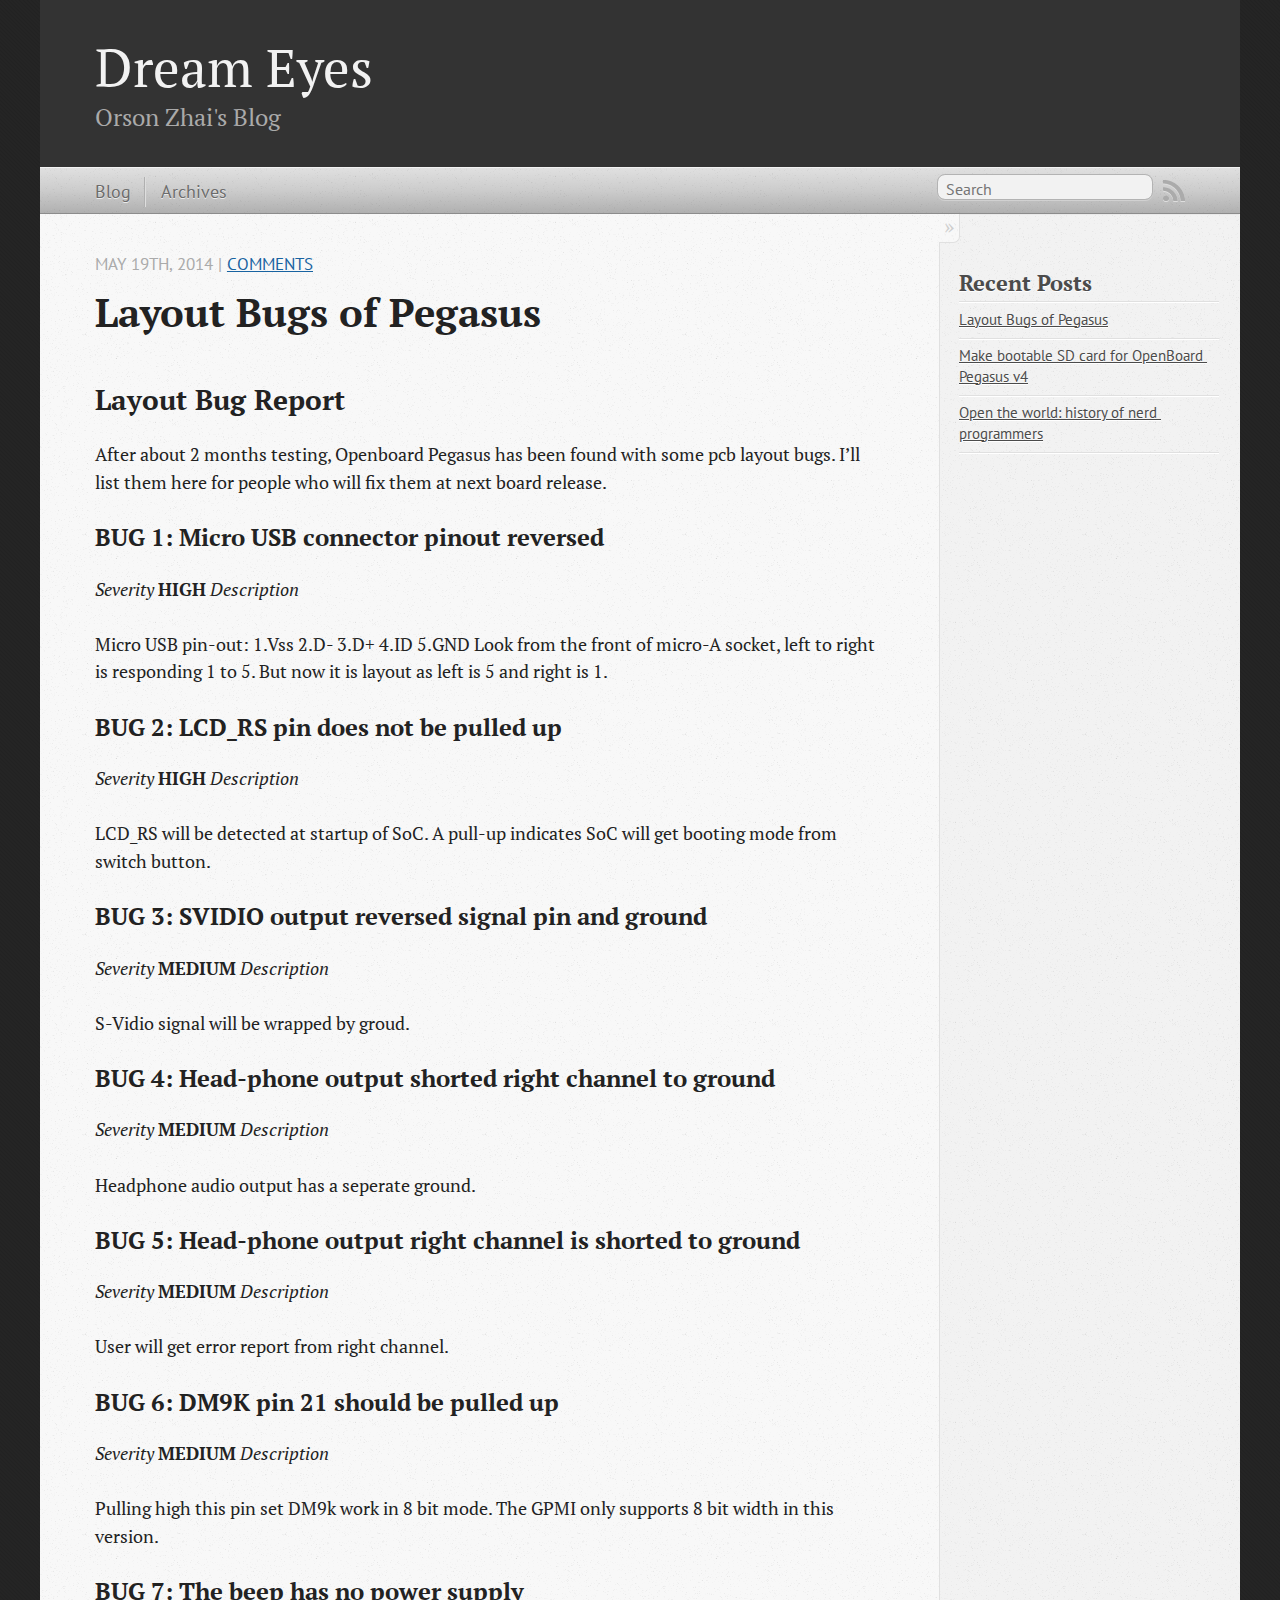
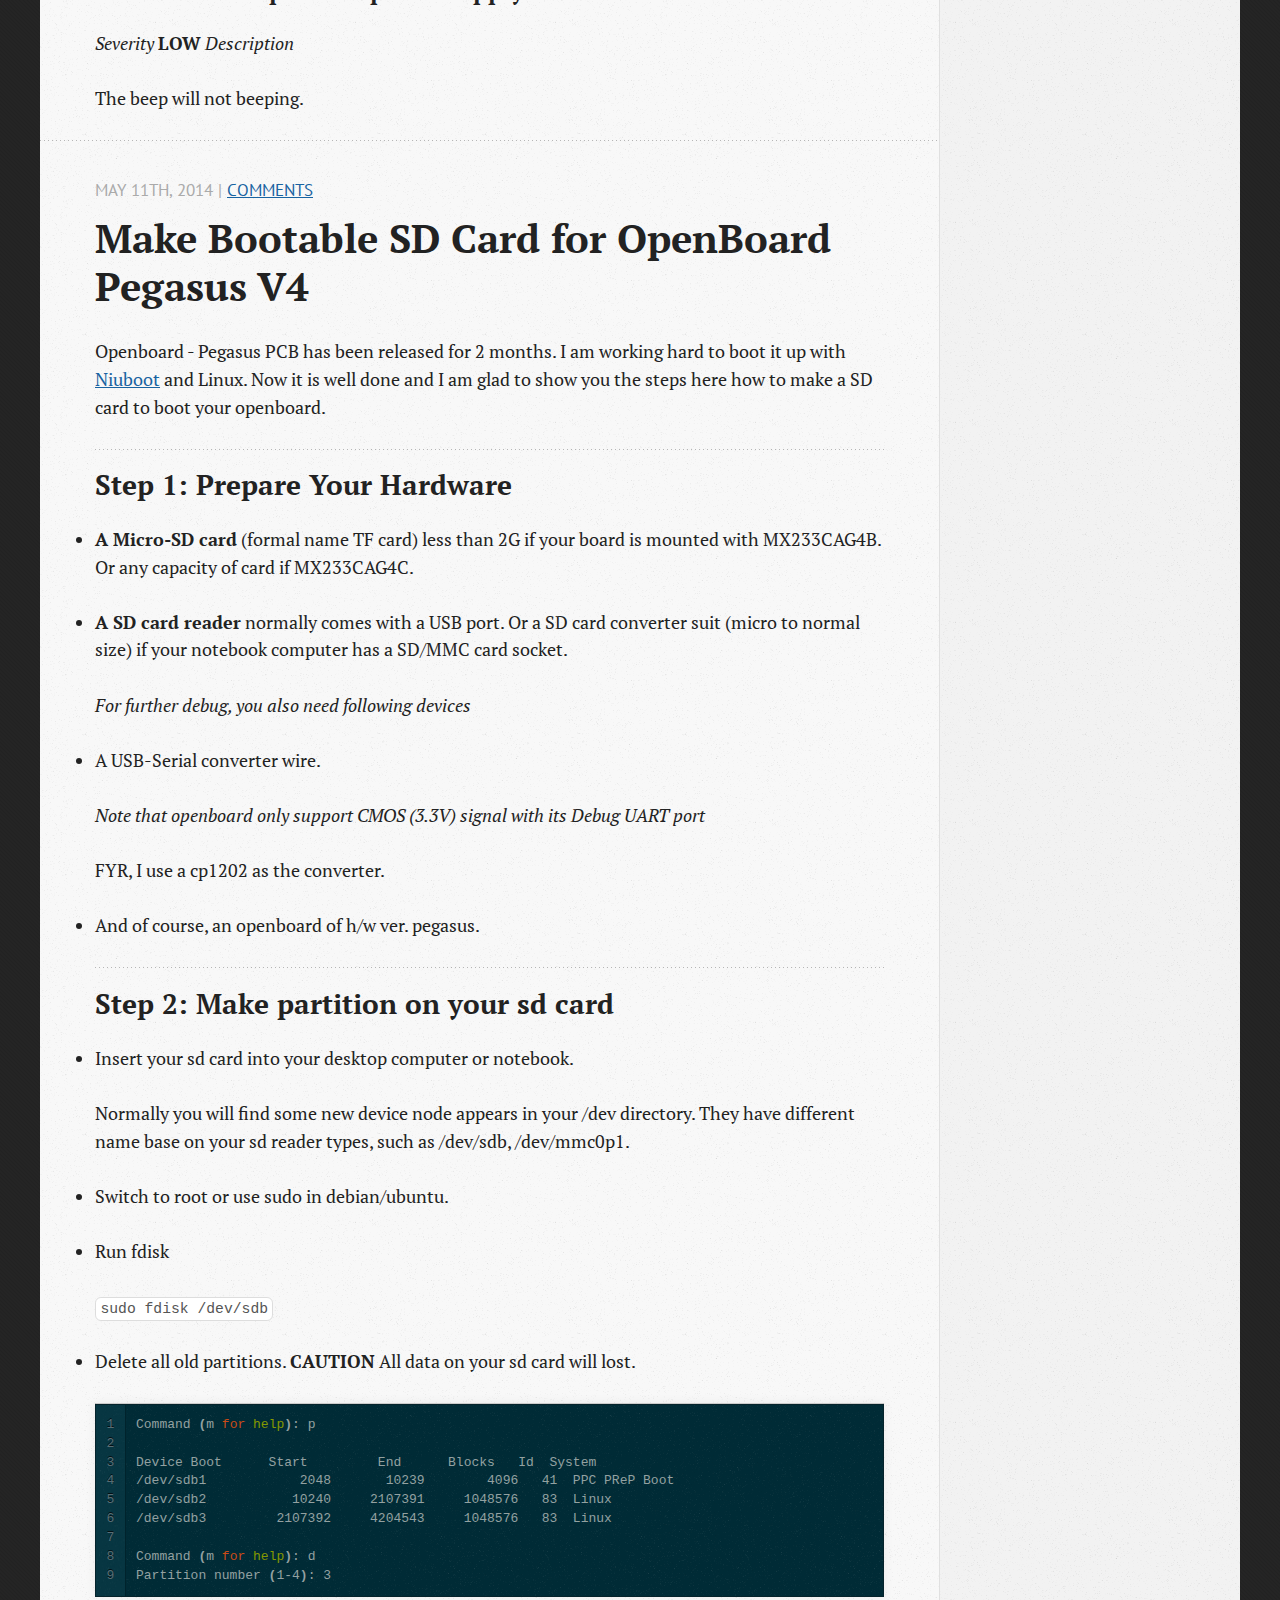
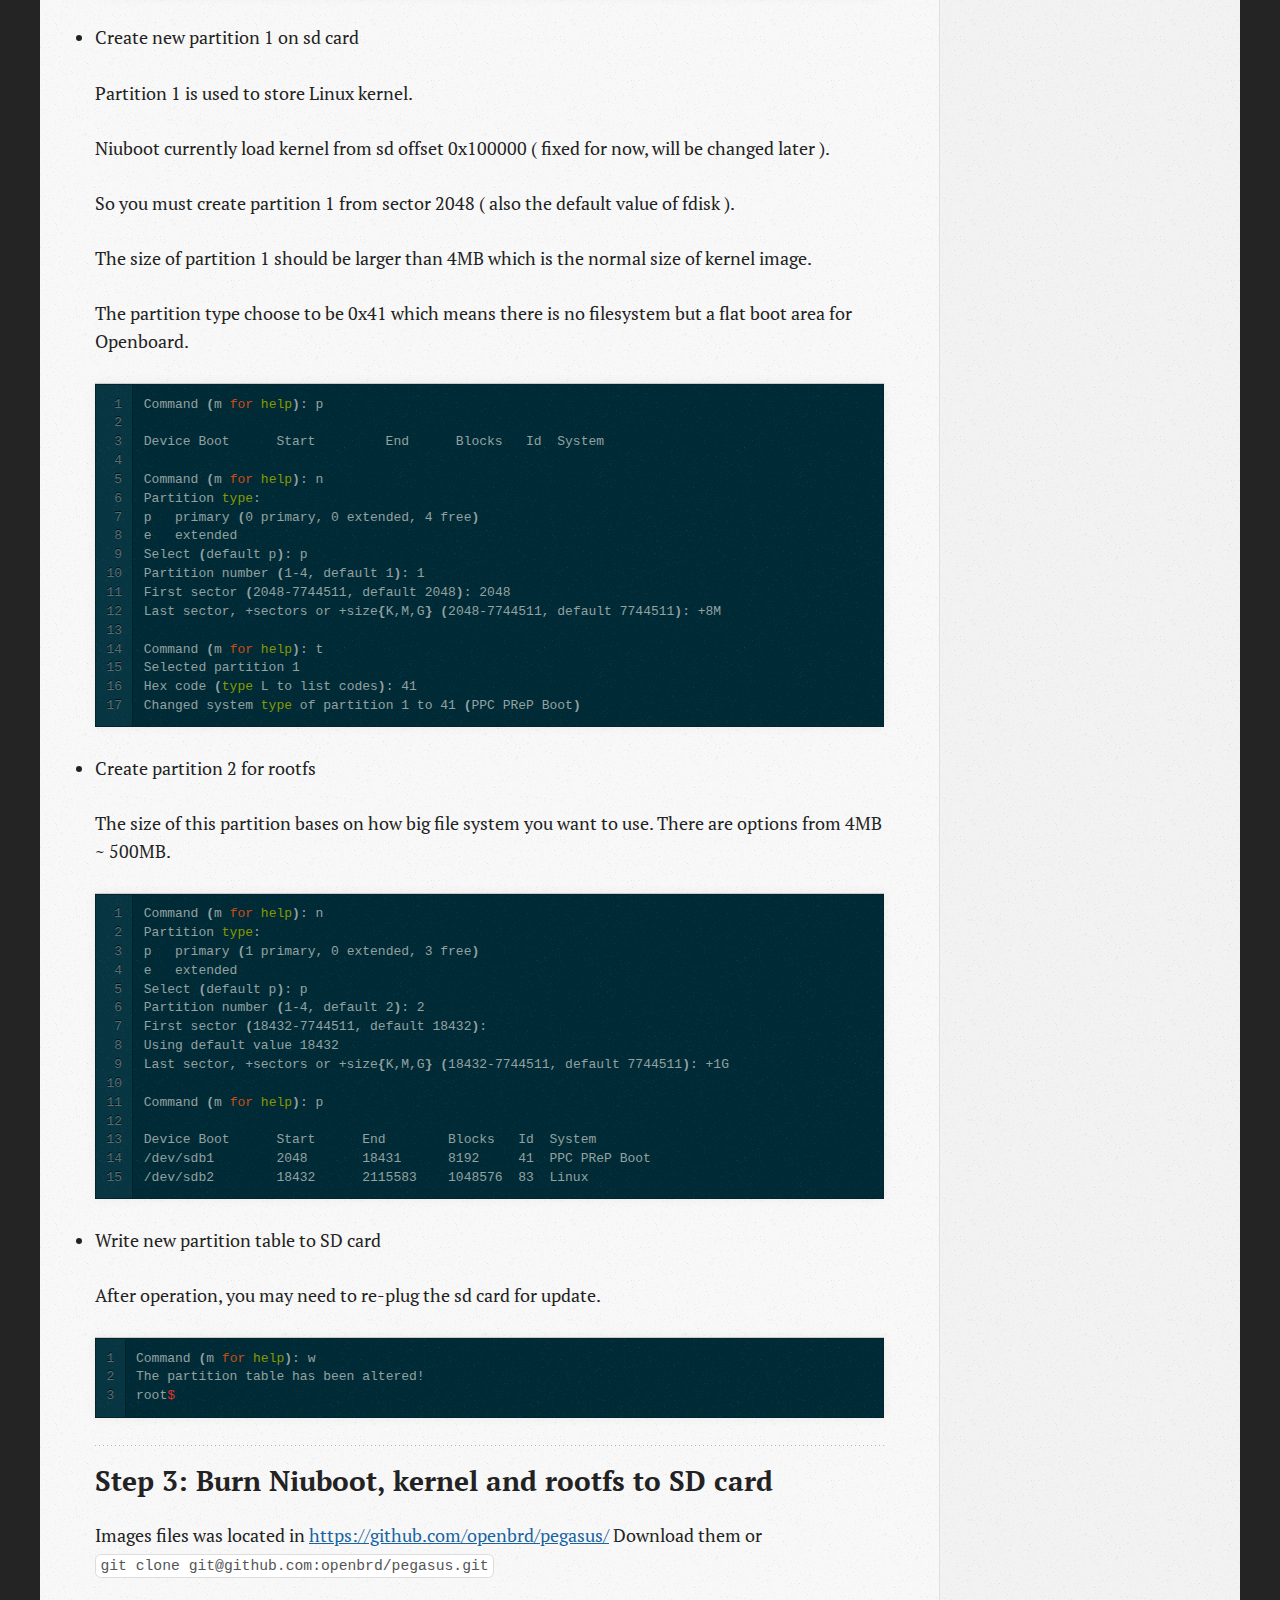
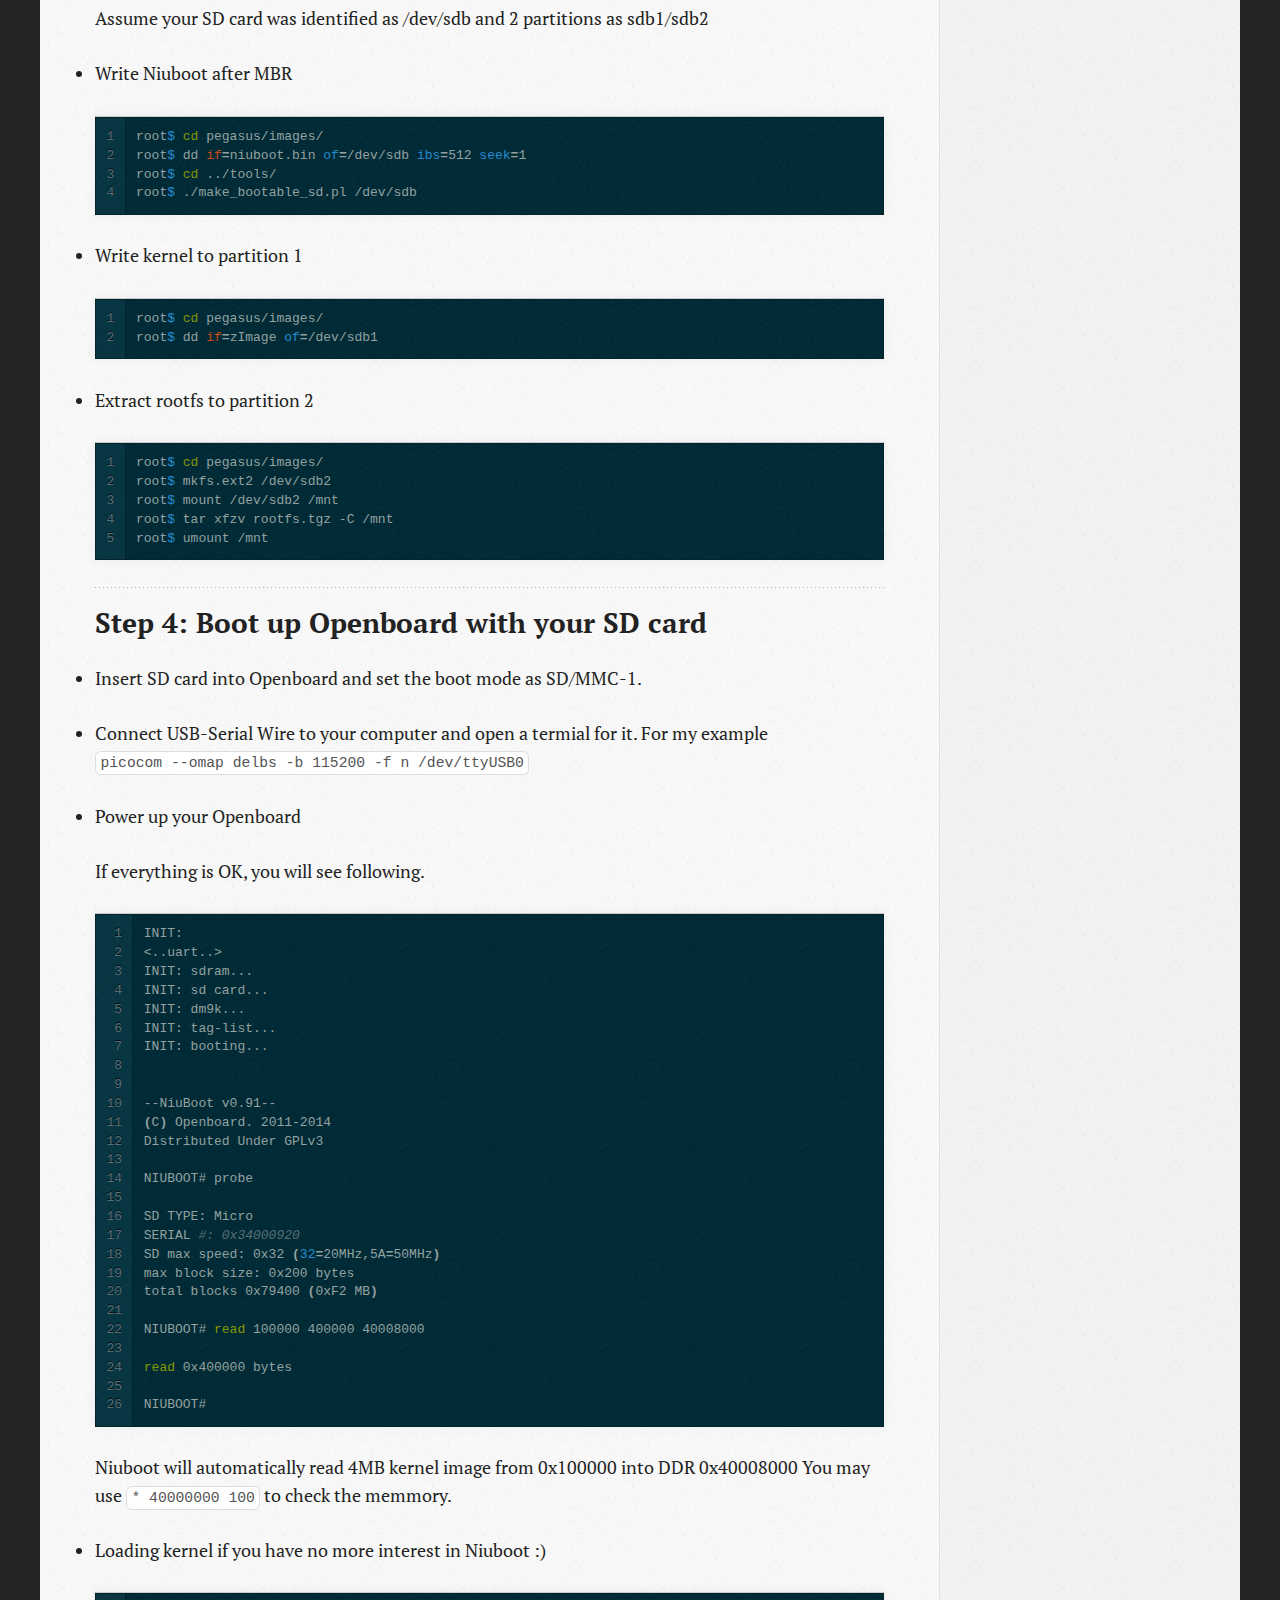
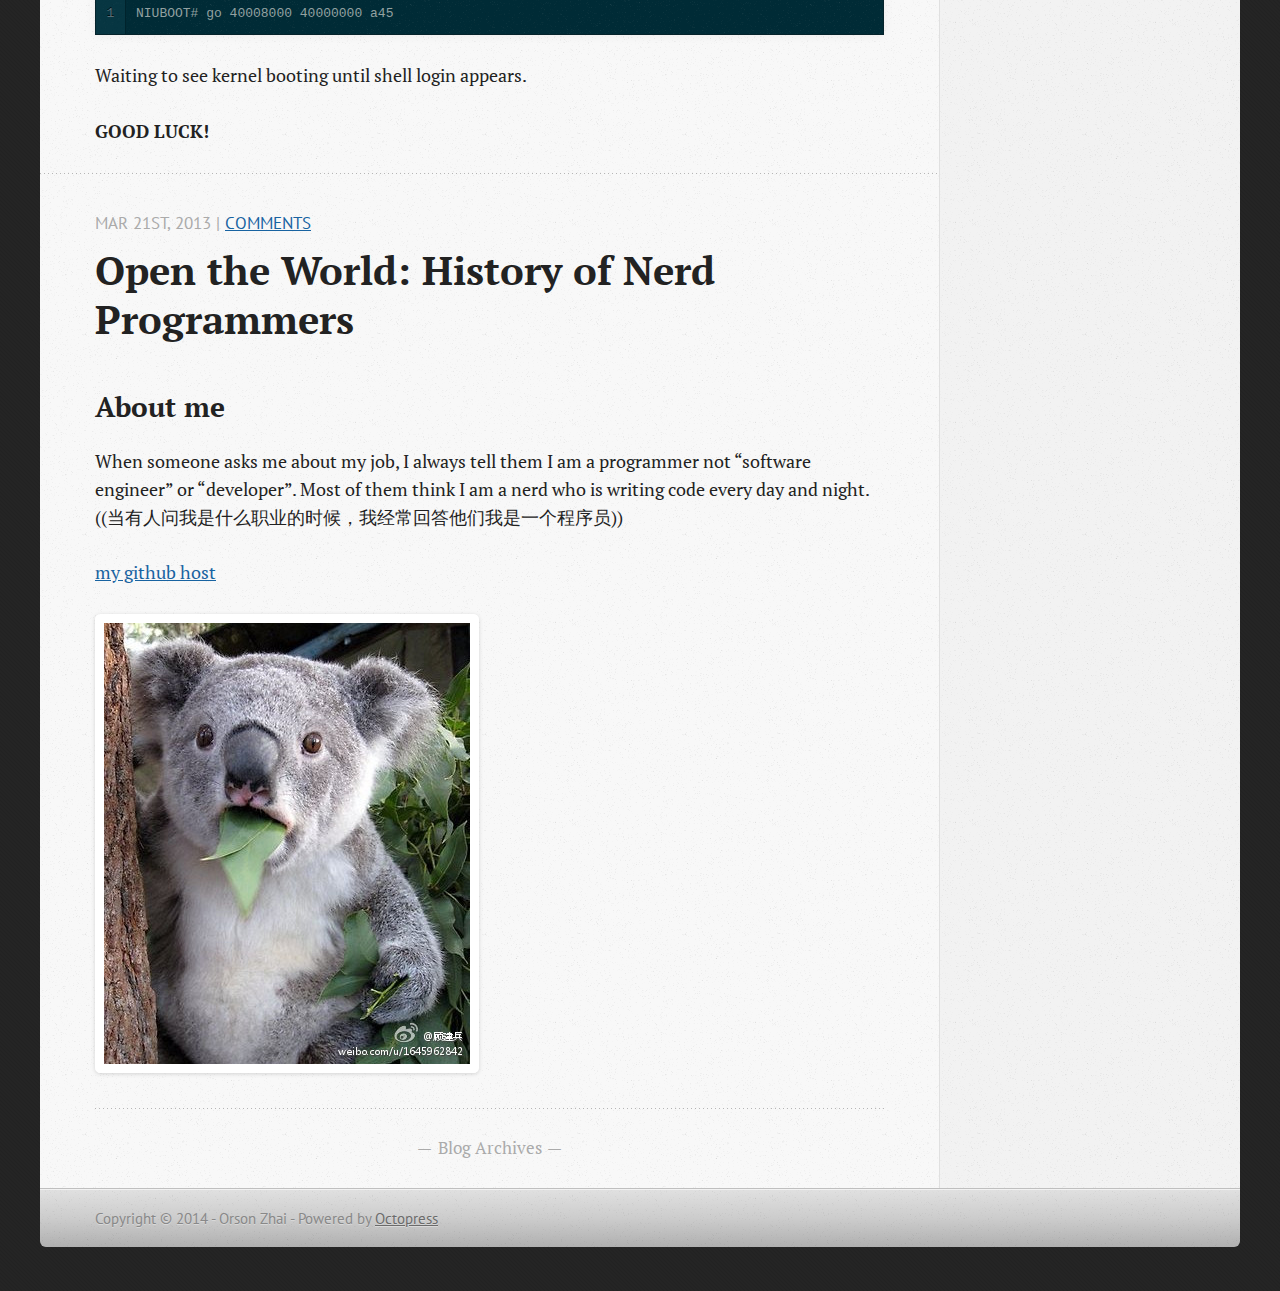
<file: index.html>
<!DOCTYPE html>
<!--[if IEMobile 7 ]><html class="no-js iem7"><![endif]-->
<!--[if lt IE 9]><html class="no-js lte-ie8"><![endif]-->
<!--[if (gt IE 8)|(gt IEMobile 7)|!(IEMobile)|!(IE)]><!--><html class="no-js" lang="en"><!--<![endif]-->
<head>
  <meta charset="utf-8">
  <title>Dream Eyes</title>
  <meta name="author" content="Orson Zhai">

  
  <meta name="description" content="Layout Bug Report After about 2 months testing, Openboard Pegasus has been found with some pcb layout bugs.
I&#8217;ll list them here for people who &hellip;">
  

  <!-- http://t.co/dKP3o1e -->
  <meta name="HandheldFriendly" content="True">
  <meta name="MobileOptimized" content="320">
  <meta name="viewport" content="width=device-width, initial-scale=1">

  
  <link rel="canonical" href="http://orsonzhai.github.com">
  <link href="/favicon.png" rel="icon">
  <link href="/stylesheets/screen.css" media="screen, projection" rel="stylesheet" type="text/css">
  <link href="/atom.xml" rel="alternate" title="Dream Eyes" type="application/atom+xml">
  <script src="/javascripts/modernizr-2.0.js"></script>
  <script src="//ajax.googleapis.com/ajax/libs/jquery/1.9.1/jquery.min.js"></script>
  <script>!window.jQuery && document.write(unescape('%3Cscript src="./javascripts/lib/jquery.min.js"%3E%3C/script%3E'))</script>
  <script src="/javascripts/octopress.js" type="text/javascript"></script>
  <!--Fonts from Google"s Web font directory at http://google.com/webfonts -->
<link href="http://fonts.googleapis.com/css?family=PT+Serif:regular,italic,bold,bolditalic" rel="stylesheet" type="text/css">
<link href="http://fonts.googleapis.com/css?family=PT+Sans:regular,italic,bold,bolditalic" rel="stylesheet" type="text/css">

  

</head>

<body   >
  <header role="banner"><hgroup>
  <h1><a href="/">Dream Eyes</a></h1>
  
    <h2>Orson Zhai's Blog</h2>
  
</hgroup>

</header>
  <nav role="navigation"><ul class="subscription" data-subscription="rss">
  <li><a href="/atom.xml" rel="subscribe-rss" title="subscribe via RSS">RSS</a></li>
  
</ul>
  
<form action="http://google.com/search" method="get">
  <fieldset role="search">
    <input type="hidden" name="q" value="site:orsonzhai.github.com" />
    <input class="search" type="text" name="q" results="0" placeholder="Search"/>
  </fieldset>
</form>
  
<ul class="main-navigation">
  <li><a href="/">Blog</a></li>
  <li><a href="/blog/archives">Archives</a></li>
</ul>

</nav>
  <div id="main">
    <div id="content">
      <div class="blog-index">
  
  
  
    <article>
      
  <header>
    
      <h1 class="entry-title"><a href="/blog/2014/05/19/layout-bugs-of-pegasus/">Layout Bugs of Pegasus</a></h1>
    
    
      <p class="meta">
        








  


<time datetime="2014-05-19T11:12:00+08:00" pubdate data-updated="true">May 19<span>th</span>, 2014</time>
        
         | <a href="/blog/2014/05/19/layout-bugs-of-pegasus/#disqus_thread">Comments</a>
        
      </p>
    
  </header>


  <div class="entry-content"><h2>Layout Bug Report</h2>

<p>After about 2 months testing, Openboard Pegasus has been found with some pcb layout bugs.
I&#8217;ll list them here for people who will fix them at next board release.</p>

<h3>BUG 1: Micro USB connector pinout reversed</h3>

<p><em>Severity</em> <strong>HIGH</strong>
<em>Description</em></p>

<p>Micro USB pin-out: 1.Vss 2.D- 3.D+ 4.ID 5.GND
Look from the front of micro-A socket, left to right is responding 1 to 5.
But now it is layout as left is 5 and right is 1.</p>

<h3>BUG 2: LCD_RS pin does not be pulled up</h3>

<p><em>Severity</em> <strong>HIGH</strong>
<em>Description</em></p>

<p>LCD_RS will be detected at startup of SoC.
A pull-up indicates SoC will get booting mode from switch button.</p>

<h3>BUG 3: SVIDIO output reversed signal pin and ground</h3>

<p><em>Severity</em> <strong>MEDIUM</strong>
<em>Description</em></p>

<p>S-Vidio signal will be wrapped by groud.</p>

<h3>BUG 4: Head-phone output shorted right channel to ground</h3>

<p><em>Severity</em> <strong>MEDIUM</strong>
<em>Description</em></p>

<p>Headphone audio output has a seperate ground.</p>

<h3>BUG 5: Head-phone output right channel is shorted to ground</h3>

<p><em>Severity</em> <strong>MEDIUM</strong>
<em>Description</em></p>

<p>User will get error report from right channel.</p>

<h3>BUG 6: DM9K pin 21 should be pulled up</h3>

<p><em>Severity</em> <strong>MEDIUM</strong>
<em>Description</em></p>

<p>Pulling high this pin set DM9k work in 8 bit mode.
The GPMI only supports 8 bit width in this version.</p>

<h3>BUG 7: The beep has no power supply</h3>

<p><em>Severity</em> <strong>LOW</strong>
<em>Description</em></p>

<p>The beep will not beeping.</p>
</div>
  
  


    </article>
  
  
    <article>
      
  <header>
    
      <h1 class="entry-title"><a href="/blog/2014/05/11/make-bootable-sd-card-for-openboard-pegasus-v4/">Make Bootable SD Card for OpenBoard Pegasus V4</a></h1>
    
    
      <p class="meta">
        








  


<time datetime="2014-05-11T17:03:00+08:00" pubdate data-updated="true">May 11<span>th</span>, 2014</time>
        
         | <a href="/blog/2014/05/11/make-bootable-sd-card-for-openboard-pegasus-v4/#disqus_thread">Comments</a>
        
      </p>
    
  </header>


  <div class="entry-content"><p>Openboard - Pegasus PCB has been released for 2 months. I am working hard to boot it up with <a href="https://github.com/openbrd/niuboot">Niuboot</a> and Linux.
Now it is well done and I am glad to show you the steps here how to make a SD card to boot your openboard.</p>

<h2>Step 1: Prepare Your Hardware</h2>

<ul>
<li><p><strong>A Micro-SD card</strong> (formal name TF card) less than 2G if your board is mounted with  MX233CAG4B.
Or any capacity of card if MX233CAG4C.</p></li>
<li><p><strong>A SD card reader</strong> normally comes with a USB port. Or a SD card converter suit (micro to normal size) if your notebook computer has a SD/MMC card socket.</p></li>
</ul>


<p><em>For further debug, you also need following devices</em></p>

<ul>
<li>A USB-Serial converter wire.</li>
</ul>


<p><em>Note that openboard only support CMOS (3.3V) signal with its Debug UART port</em></p>

<p>FYR, I use a cp1202 as the converter.</p>

<ul>
<li>And of course, an openboard of h/w ver. pegasus.</li>
</ul>


<h2>Step 2: Make partition on your sd card</h2>

<ul>
<li>Insert your sd card into your desktop computer or notebook.</li>
</ul>


<p>Normally you will find some new device node appears in your /dev directory.
They have different name base on your sd reader types, such as /dev/sdb, /dev/mmc0p1.</p>

<ul>
<li><p>Switch to root or use sudo in debian/ubuntu.</p></li>
<li><p>Run fdisk</p></li>
</ul>


<p><code>sudo fdisk /dev/sdb</code></p>

<ul>
<li>Delete all old partitions. <strong>CAUTION</strong> All data on your sd card will lost.</li>
</ul>


<figure class='code'><figcaption><span></span></figcaption><div class="highlight"><table><tr><td class="gutter"><pre class="line-numbers"><span class='line-number'>1</span>
<span class='line-number'>2</span>
<span class='line-number'>3</span>
<span class='line-number'>4</span>
<span class='line-number'>5</span>
<span class='line-number'>6</span>
<span class='line-number'>7</span>
<span class='line-number'>8</span>
<span class='line-number'>9</span>
</pre></td><td class='code'><pre><code class='bash'><span class='line'>Command <span class="o">(</span>m <span class="k">for </span><span class="nb">help</span><span class="o">)</span>: p
</span><span class='line'>
</span><span class='line'>Device Boot      Start         End      Blocks   Id  System
</span><span class='line'>/dev/sdb1            2048       10239        4096   41  PPC PReP Boot
</span><span class='line'>/dev/sdb2           10240     2107391     1048576   83  Linux
</span><span class='line'>/dev/sdb3         2107392     4204543     1048576   83  Linux
</span><span class='line'>
</span><span class='line'>Command <span class="o">(</span>m <span class="k">for </span><span class="nb">help</span><span class="o">)</span>: d
</span><span class='line'>Partition number <span class="o">(</span>1-4<span class="o">)</span>: 3
</span></code></pre></td></tr></table></div></figure>


<ul>
<li>Create new partition 1 on sd card</li>
</ul>


<p>Partition 1 is used to store Linux kernel.</p>

<p>Niuboot currently load kernel from sd offset 0x100000 ( fixed for now, will be changed later ).</p>

<p>So you must create partition 1 from sector 2048 ( also the default value of fdisk ).</p>

<p>The size of partition 1 should be larger than 4MB which is the normal size of kernel image.</p>

<p>The partition type choose to be 0x41 which means there is no filesystem but a flat boot area for Openboard.</p>

<figure class='code'><figcaption><span></span></figcaption><div class="highlight"><table><tr><td class="gutter"><pre class="line-numbers"><span class='line-number'>1</span>
<span class='line-number'>2</span>
<span class='line-number'>3</span>
<span class='line-number'>4</span>
<span class='line-number'>5</span>
<span class='line-number'>6</span>
<span class='line-number'>7</span>
<span class='line-number'>8</span>
<span class='line-number'>9</span>
<span class='line-number'>10</span>
<span class='line-number'>11</span>
<span class='line-number'>12</span>
<span class='line-number'>13</span>
<span class='line-number'>14</span>
<span class='line-number'>15</span>
<span class='line-number'>16</span>
<span class='line-number'>17</span>
</pre></td><td class='code'><pre><code class='bash'><span class='line'>Command <span class="o">(</span>m <span class="k">for </span><span class="nb">help</span><span class="o">)</span>: p
</span><span class='line'>
</span><span class='line'>Device Boot      Start         End      Blocks   Id  System
</span><span class='line'>
</span><span class='line'>Command <span class="o">(</span>m <span class="k">for </span><span class="nb">help</span><span class="o">)</span>: n
</span><span class='line'>Partition <span class="nb">type</span>:
</span><span class='line'>p   primary <span class="o">(</span>0 primary, 0 extended, 4 free<span class="o">)</span>
</span><span class='line'>e   extended
</span><span class='line'>Select <span class="o">(</span>default p<span class="o">)</span>: p
</span><span class='line'>Partition number <span class="o">(</span>1-4, default 1<span class="o">)</span>: 1
</span><span class='line'>First sector <span class="o">(</span>2048-7744511, default 2048<span class="o">)</span>: 2048
</span><span class='line'>Last sector, +sectors or +size<span class="o">{</span>K,M,G<span class="o">}</span> <span class="o">(</span>2048-7744511, default 7744511<span class="o">)</span>: +8M
</span><span class='line'>
</span><span class='line'>Command <span class="o">(</span>m <span class="k">for </span><span class="nb">help</span><span class="o">)</span>: t
</span><span class='line'>Selected partition 1
</span><span class='line'>Hex code <span class="o">(</span><span class="nb">type </span>L to list codes<span class="o">)</span>: 41
</span><span class='line'>Changed system <span class="nb">type </span>of partition 1 to 41 <span class="o">(</span>PPC PReP Boot<span class="o">)</span>
</span></code></pre></td></tr></table></div></figure>


<ul>
<li>Create partition 2 for rootfs</li>
</ul>


<p>The size of this partition bases on how big file system you want to use.
There are options from 4MB ~ 500MB.</p>

<figure class='code'><figcaption><span></span></figcaption><div class="highlight"><table><tr><td class="gutter"><pre class="line-numbers"><span class='line-number'>1</span>
<span class='line-number'>2</span>
<span class='line-number'>3</span>
<span class='line-number'>4</span>
<span class='line-number'>5</span>
<span class='line-number'>6</span>
<span class='line-number'>7</span>
<span class='line-number'>8</span>
<span class='line-number'>9</span>
<span class='line-number'>10</span>
<span class='line-number'>11</span>
<span class='line-number'>12</span>
<span class='line-number'>13</span>
<span class='line-number'>14</span>
<span class='line-number'>15</span>
</pre></td><td class='code'><pre><code class='bash'><span class='line'>Command <span class="o">(</span>m <span class="k">for </span><span class="nb">help</span><span class="o">)</span>: n
</span><span class='line'>Partition <span class="nb">type</span>:
</span><span class='line'>p   primary <span class="o">(</span>1 primary, 0 extended, 3 free<span class="o">)</span>
</span><span class='line'>e   extended
</span><span class='line'>Select <span class="o">(</span>default p<span class="o">)</span>: p
</span><span class='line'>Partition number <span class="o">(</span>1-4, default 2<span class="o">)</span>: 2
</span><span class='line'>First sector <span class="o">(</span>18432-7744511, default 18432<span class="o">)</span>:
</span><span class='line'>Using default value 18432
</span><span class='line'>Last sector, +sectors or +size<span class="o">{</span>K,M,G<span class="o">}</span> <span class="o">(</span>18432-7744511, default 7744511<span class="o">)</span>: +1G
</span><span class='line'>
</span><span class='line'>Command <span class="o">(</span>m <span class="k">for </span><span class="nb">help</span><span class="o">)</span>: p
</span><span class='line'>
</span><span class='line'>Device Boot      Start      End        Blocks   Id  System
</span><span class='line'>/dev/sdb1        2048       18431      8192     41  PPC PReP Boot
</span><span class='line'>/dev/sdb2        18432      2115583    1048576  83  Linux
</span></code></pre></td></tr></table></div></figure>


<ul>
<li>Write new partition table to SD card</li>
</ul>


<p>After operation, you may need to re-plug the sd card for update.</p>

<figure class='code'><figcaption><span></span></figcaption><div class="highlight"><table><tr><td class="gutter"><pre class="line-numbers"><span class='line-number'>1</span>
<span class='line-number'>2</span>
<span class='line-number'>3</span>
</pre></td><td class='code'><pre><code class='bash'><span class='line'>Command <span class="o">(</span>m <span class="k">for </span><span class="nb">help</span><span class="o">)</span>: w
</span><span class='line'>The partition table has been altered!
</span><span class='line'>root<span class="err">$</span>
</span></code></pre></td></tr></table></div></figure>


<h2>Step 3: Burn Niuboot, kernel and rootfs to SD card</h2>

<p>Images files was located in <a href="https://github.com/openbrd/pegasus/tree/master/images">https://github.com/openbrd/pegasus/</a>
Download them or <code>git clone git@github.com:openbrd/pegasus.git</code></p>

<p>Assume your SD card was identified as /dev/sdb and 2 partitions as sdb1/sdb2</p>

<ul>
<li>Write Niuboot after MBR</li>
</ul>


<figure class='code'><figcaption><span></span></figcaption><div class="highlight"><table><tr><td class="gutter"><pre class="line-numbers"><span class='line-number'>1</span>
<span class='line-number'>2</span>
<span class='line-number'>3</span>
<span class='line-number'>4</span>
</pre></td><td class='code'><pre><code class='bash'><span class='line'>root<span class="nv">$ </span><span class="nb">cd </span>pegasus/images/
</span><span class='line'>root<span class="nv">$ </span>dd <span class="k">if</span><span class="o">=</span>niuboot.bin <span class="nv">of</span><span class="o">=</span>/dev/sdb <span class="nv">ibs</span><span class="o">=</span>512 <span class="nv">seek</span><span class="o">=</span>1
</span><span class='line'>root<span class="nv">$ </span><span class="nb">cd</span> ../tools/
</span><span class='line'>root<span class="nv">$ </span>./make_bootable_sd.pl /dev/sdb
</span></code></pre></td></tr></table></div></figure>


<ul>
<li>Write kernel to partition 1</li>
</ul>


<figure class='code'><figcaption><span></span></figcaption><div class="highlight"><table><tr><td class="gutter"><pre class="line-numbers"><span class='line-number'>1</span>
<span class='line-number'>2</span>
</pre></td><td class='code'><pre><code class='bash'><span class='line'>root<span class="nv">$ </span><span class="nb">cd </span>pegasus/images/
</span><span class='line'>root<span class="nv">$ </span>dd <span class="k">if</span><span class="o">=</span>zImage <span class="nv">of</span><span class="o">=</span>/dev/sdb1
</span></code></pre></td></tr></table></div></figure>


<ul>
<li>Extract rootfs to partition 2</li>
</ul>


<figure class='code'><figcaption><span></span></figcaption><div class="highlight"><table><tr><td class="gutter"><pre class="line-numbers"><span class='line-number'>1</span>
<span class='line-number'>2</span>
<span class='line-number'>3</span>
<span class='line-number'>4</span>
<span class='line-number'>5</span>
</pre></td><td class='code'><pre><code class='bash'><span class='line'>root<span class="nv">$ </span><span class="nb">cd </span>pegasus/images/
</span><span class='line'>root<span class="nv">$ </span>mkfs.ext2 /dev/sdb2
</span><span class='line'>root<span class="nv">$ </span>mount /dev/sdb2 /mnt
</span><span class='line'>root<span class="nv">$ </span>tar xfzv rootfs.tgz -C /mnt
</span><span class='line'>root<span class="nv">$ </span>umount /mnt
</span></code></pre></td></tr></table></div></figure>


<h2>Step 4: Boot up Openboard with your SD card</h2>

<ul>
<li><p>Insert SD card into Openboard and set the boot mode as SD/MMC-1.</p></li>
<li><p>Connect USB-Serial Wire to your computer and open a termial for it.
For my example <code>picocom --omap delbs -b 115200 -f n /dev/ttyUSB0</code></p></li>
<li><p>Power up your Openboard</p></li>
</ul>


<p>If everything is OK, you will see following.</p>

<figure class='code'><figcaption><span></span></figcaption><div class="highlight"><table><tr><td class="gutter"><pre class="line-numbers"><span class='line-number'>1</span>
<span class='line-number'>2</span>
<span class='line-number'>3</span>
<span class='line-number'>4</span>
<span class='line-number'>5</span>
<span class='line-number'>6</span>
<span class='line-number'>7</span>
<span class='line-number'>8</span>
<span class='line-number'>9</span>
<span class='line-number'>10</span>
<span class='line-number'>11</span>
<span class='line-number'>12</span>
<span class='line-number'>13</span>
<span class='line-number'>14</span>
<span class='line-number'>15</span>
<span class='line-number'>16</span>
<span class='line-number'>17</span>
<span class='line-number'>18</span>
<span class='line-number'>19</span>
<span class='line-number'>20</span>
<span class='line-number'>21</span>
<span class='line-number'>22</span>
<span class='line-number'>23</span>
<span class='line-number'>24</span>
<span class='line-number'>25</span>
<span class='line-number'>26</span>
</pre></td><td class='code'><pre><code class='bash'><span class='line'>INIT:
</span><span class='line'>&lt;..uart..&gt;
</span><span class='line'>INIT: sdram...
</span><span class='line'>INIT: sd card...
</span><span class='line'>INIT: dm9k...
</span><span class='line'>INIT: tag-list...
</span><span class='line'>INIT: booting...
</span><span class='line'>
</span><span class='line'>
</span><span class='line'>--NiuBoot v0.91--
</span><span class='line'><span class="o">(</span>C<span class="o">)</span> Openboard. 2011-2014
</span><span class='line'>Distributed Under GPLv3
</span><span class='line'>
</span><span class='line'>NIUBOOT# probe
</span><span class='line'>
</span><span class='line'>SD TYPE: Micro
</span><span class='line'>SERIAL <span class="c">#: 0x34000920</span>
</span><span class='line'>SD max speed: 0x32 <span class="o">(</span><span class="nv">32</span><span class="o">=</span>20MHz,5A<span class="o">=</span>50MHz<span class="o">)</span>
</span><span class='line'>max block size: 0x200 bytes
</span><span class='line'>total blocks 0x79400 <span class="o">(</span>0xF2 MB<span class="o">)</span>
</span><span class='line'>
</span><span class='line'>NIUBOOT# <span class="nb">read </span>100000 400000 40008000
</span><span class='line'>
</span><span class='line'><span class="nb">read </span>0x400000 bytes
</span><span class='line'>
</span><span class='line'>NIUBOOT#
</span></code></pre></td></tr></table></div></figure>


<p>Niuboot will automatically read 4MB kernel image from 0x100000 into DDR 0x40008000
You may use <code>* 40000000 100</code> to check the memmory.</p>

<ul>
<li>Loading kernel if you have no more interest in Niuboot :)</li>
</ul>


<figure class='code'><figcaption><span></span></figcaption><div class="highlight"><table><tr><td class="gutter"><pre class="line-numbers"><span class='line-number'>1</span>
</pre></td><td class='code'><pre><code class='bash'><span class='line'>NIUBOOT# go 40008000 40000000 a45
</span></code></pre></td></tr></table></div></figure>


<p>Waiting to see kernel booting until shell login appears.</p>

<p><strong>GOOD LUCK!</strong></p>
</div>
  
  


    </article>
  
  
    <article>
      
  <header>
    
      <h1 class="entry-title"><a href="/blog/2013/03/21/open-the-world-history-of-nerd-programmers/">Open the World: History of Nerd Programmers</a></h1>
    
    
      <p class="meta">
        








  


<time datetime="2013-03-21T16:50:00+08:00" pubdate data-updated="true">Mar 21<span>st</span>, 2013</time>
        
         | <a href="/blog/2013/03/21/open-the-world-history-of-nerd-programmers/#disqus_thread">Comments</a>
        
      </p>
    
  </header>


  <div class="entry-content"><h2>About me</h2>

<p>When someone asks me about my job, I always tell them I am a programmer not &#8220;software engineer&#8221; or &#8220;developer&#8221;.
Most of them think I am a nerd who is writing code every day and night.
((当有人问我是什么职业的时候，我经常回答他们我是一个程序员))</p>

<p><a href="http://orsonzhai.github.com">my github host</a></p>

<p><img src="/images/tree-bear.jpg" alt="anythin" /></p>
</div>
  
  


    </article>
  
  <div class="pagination">
    
    <a href="/blog/archives">Blog Archives</a>
    
  </div>
</div>
<aside class="sidebar">
  
    <section>
  <h1>Recent Posts</h1>
  <ul id="recent_posts">
    
      <li class="post">
        <a href="/blog/2014/05/19/layout-bugs-of-pegasus/">Layout Bugs of Pegasus</a>
      </li>
    
      <li class="post">
        <a href="/blog/2014/05/11/make-bootable-sd-card-for-openboard-pegasus-v4/">Make bootable SD card for OpenBoard Pegasus v4</a>
      </li>
    
      <li class="post">
        <a href="/blog/2013/03/21/open-the-world-history-of-nerd-programmers/">Open the world: history of nerd programmers</a>
      </li>
    
  </ul>
</section>





  
</aside>

    </div>
  </div>
  <footer role="contentinfo"><p>
  Copyright &copy; 2014 - Orson Zhai -
  <span class="credit">Powered by <a href="http://octopress.org">Octopress</a></span>
</p>

</footer>
  

<script type="text/javascript">
      var disqus_shortname = 'orsonzhai';
      
        
        var disqus_script = 'count.js';
      
    (function () {
      var dsq = document.createElement('script'); dsq.type = 'text/javascript'; dsq.async = true;
      dsq.src = 'http://' + disqus_shortname + '.disqus.com/' + disqus_script;
      (document.getElementsByTagName('head')[0] || document.getElementsByTagName('body')[0]).appendChild(dsq);
    }());
</script>











</body>
</html>
</file>
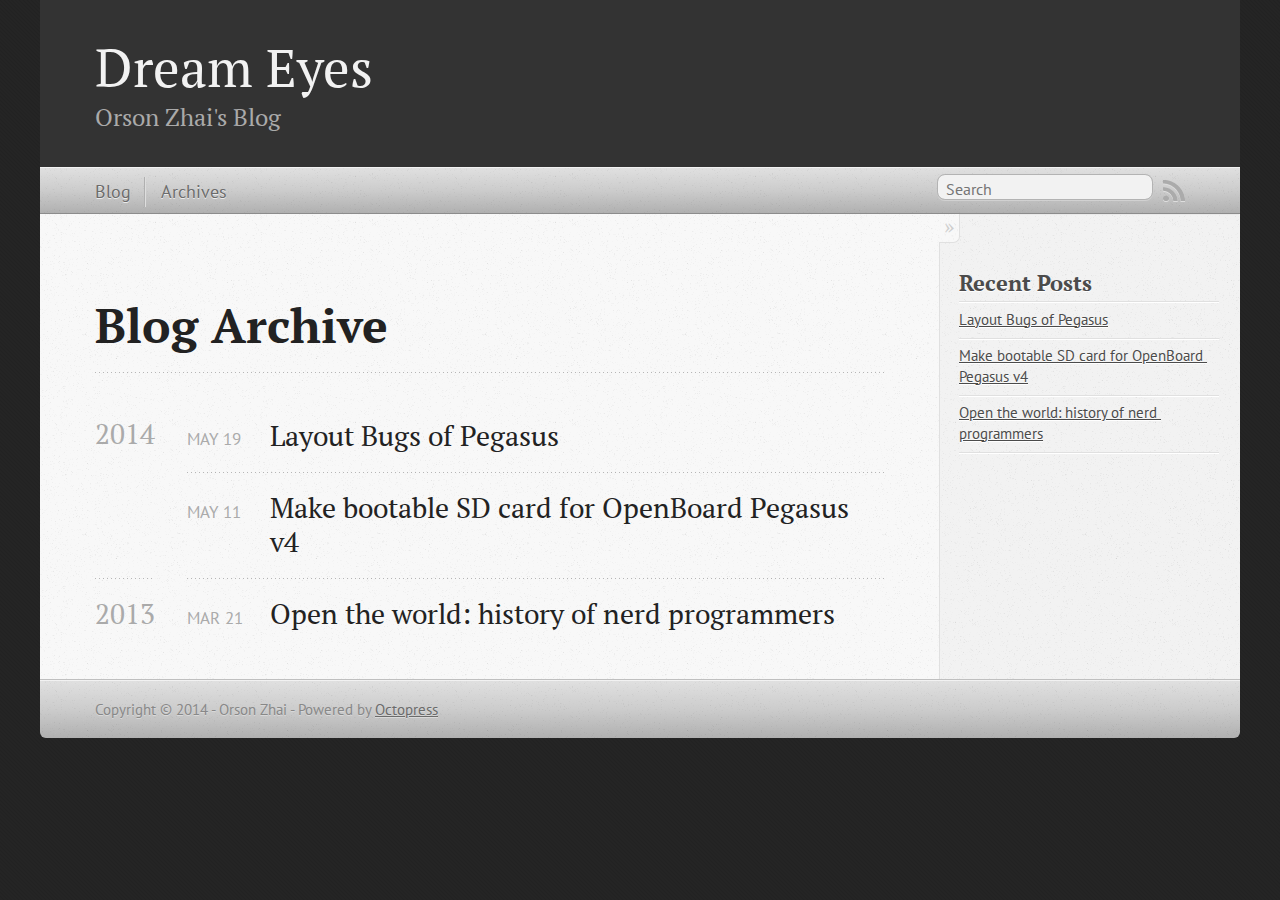
<file: blog/archives/index.html>
<!DOCTYPE html>
<!--[if IEMobile 7 ]><html class="no-js iem7"><![endif]-->
<!--[if lt IE 9]><html class="no-js lte-ie8"><![endif]-->
<!--[if (gt IE 8)|(gt IEMobile 7)|!(IEMobile)|!(IE)]><!--><html class="no-js" lang="en"><!--<![endif]-->
<head>
  <meta charset="utf-8">
  <title>Blog Archive - Dream Eyes</title>
  <meta name="author" content="Orson Zhai">

  
  <meta name="description" content="Blog Archive 2014 Layout Bugs of Pegasus
May 19 2014 Make bootable SD card for OpenBoard Pegasus v4
May 11 2014 2013 Open the world: history of nerd &hellip;">
  

  <!-- http://t.co/dKP3o1e -->
  <meta name="HandheldFriendly" content="True">
  <meta name="MobileOptimized" content="320">
  <meta name="viewport" content="width=device-width, initial-scale=1">

  
  <link rel="canonical" href="http://orsonzhai.github.com/blog/archives">
  <link href="/favicon.png" rel="icon">
  <link href="/stylesheets/screen.css" media="screen, projection" rel="stylesheet" type="text/css">
  <link href="/atom.xml" rel="alternate" title="Dream Eyes" type="application/atom+xml">
  <script src="/javascripts/modernizr-2.0.js"></script>
  <script src="//ajax.googleapis.com/ajax/libs/jquery/1.9.1/jquery.min.js"></script>
  <script>!window.jQuery && document.write(unescape('%3Cscript src="./javascripts/lib/jquery.min.js"%3E%3C/script%3E'))</script>
  <script src="/javascripts/octopress.js" type="text/javascript"></script>
  <!--Fonts from Google"s Web font directory at http://google.com/webfonts -->
<link href="http://fonts.googleapis.com/css?family=PT+Serif:regular,italic,bold,bolditalic" rel="stylesheet" type="text/css">
<link href="http://fonts.googleapis.com/css?family=PT+Sans:regular,italic,bold,bolditalic" rel="stylesheet" type="text/css">

  

</head>

<body   >
  <header role="banner"><hgroup>
  <h1><a href="/">Dream Eyes</a></h1>
  
    <h2>Orson Zhai's Blog</h2>
  
</hgroup>

</header>
  <nav role="navigation"><ul class="subscription" data-subscription="rss">
  <li><a href="/atom.xml" rel="subscribe-rss" title="subscribe via RSS">RSS</a></li>
  
</ul>
  
<form action="http://google.com/search" method="get">
  <fieldset role="search">
    <input type="hidden" name="q" value="site:orsonzhai.github.com" />
    <input class="search" type="text" name="q" results="0" placeholder="Search"/>
  </fieldset>
</form>
  
<ul class="main-navigation">
  <li><a href="/">Blog</a></li>
  <li><a href="/blog/archives">Archives</a></li>
</ul>

</nav>
  <div id="main">
    <div id="content">
      <div>
<article role="article">
  
  <header>
    <h1 class="entry-title">Blog Archive</h1>
    
  </header>
  
  <div id="blog-archives">



  
  <h2>2014</h2>

<article>
  
<h1><a href="/blog/2014/05/19/layout-bugs-of-pegasus/">Layout Bugs of Pegasus</a></h1>
<time datetime="2014-05-19T11:12:00+08:00" pubdate><span class='month'>May</span> <span class='day'>19</span> <span class='year'>2014</span></time>


</article>



<article>
  
<h1><a href="/blog/2014/05/11/make-bootable-sd-card-for-openboard-pegasus-v4/">Make bootable SD card for OpenBoard Pegasus v4</a></h1>
<time datetime="2014-05-11T17:03:00+08:00" pubdate><span class='month'>May</span> <span class='day'>11</span> <span class='year'>2014</span></time>


</article>



  
  <h2>2013</h2>

<article>
  
<h1><a href="/blog/2013/03/21/open-the-world-history-of-nerd-programmers/">Open the world: history of nerd programmers</a></h1>
<time datetime="2013-03-21T16:50:00+08:00" pubdate><span class='month'>Mar</span> <span class='day'>21</span> <span class='year'>2013</span></time>


</article>

</div>

  
</article>

</div>

<aside class="sidebar">
  
    <section>
  <h1>Recent Posts</h1>
  <ul id="recent_posts">
    
      <li class="post">
        <a href="/blog/2014/05/19/layout-bugs-of-pegasus/">Layout Bugs of Pegasus</a>
      </li>
    
      <li class="post">
        <a href="/blog/2014/05/11/make-bootable-sd-card-for-openboard-pegasus-v4/">Make bootable SD card for OpenBoard Pegasus v4</a>
      </li>
    
      <li class="post">
        <a href="/blog/2013/03/21/open-the-world-history-of-nerd-programmers/">Open the world: history of nerd programmers</a>
      </li>
    
  </ul>
</section>





  
</aside>


    </div>
  </div>
  <footer role="contentinfo"><p>
  Copyright &copy; 2014 - Orson Zhai -
  <span class="credit">Powered by <a href="http://octopress.org">Octopress</a></span>
</p>

</footer>
  

<script type="text/javascript">
      var disqus_shortname = 'orsonzhai';
      
        
        var disqus_script = 'count.js';
      
    (function () {
      var dsq = document.createElement('script'); dsq.type = 'text/javascript'; dsq.async = true;
      dsq.src = 'http://' + disqus_shortname + '.disqus.com/' + disqus_script;
      (document.getElementsByTagName('head')[0] || document.getElementsByTagName('body')[0]).appendChild(dsq);
    }());
</script>











</body>
</html>
</file>
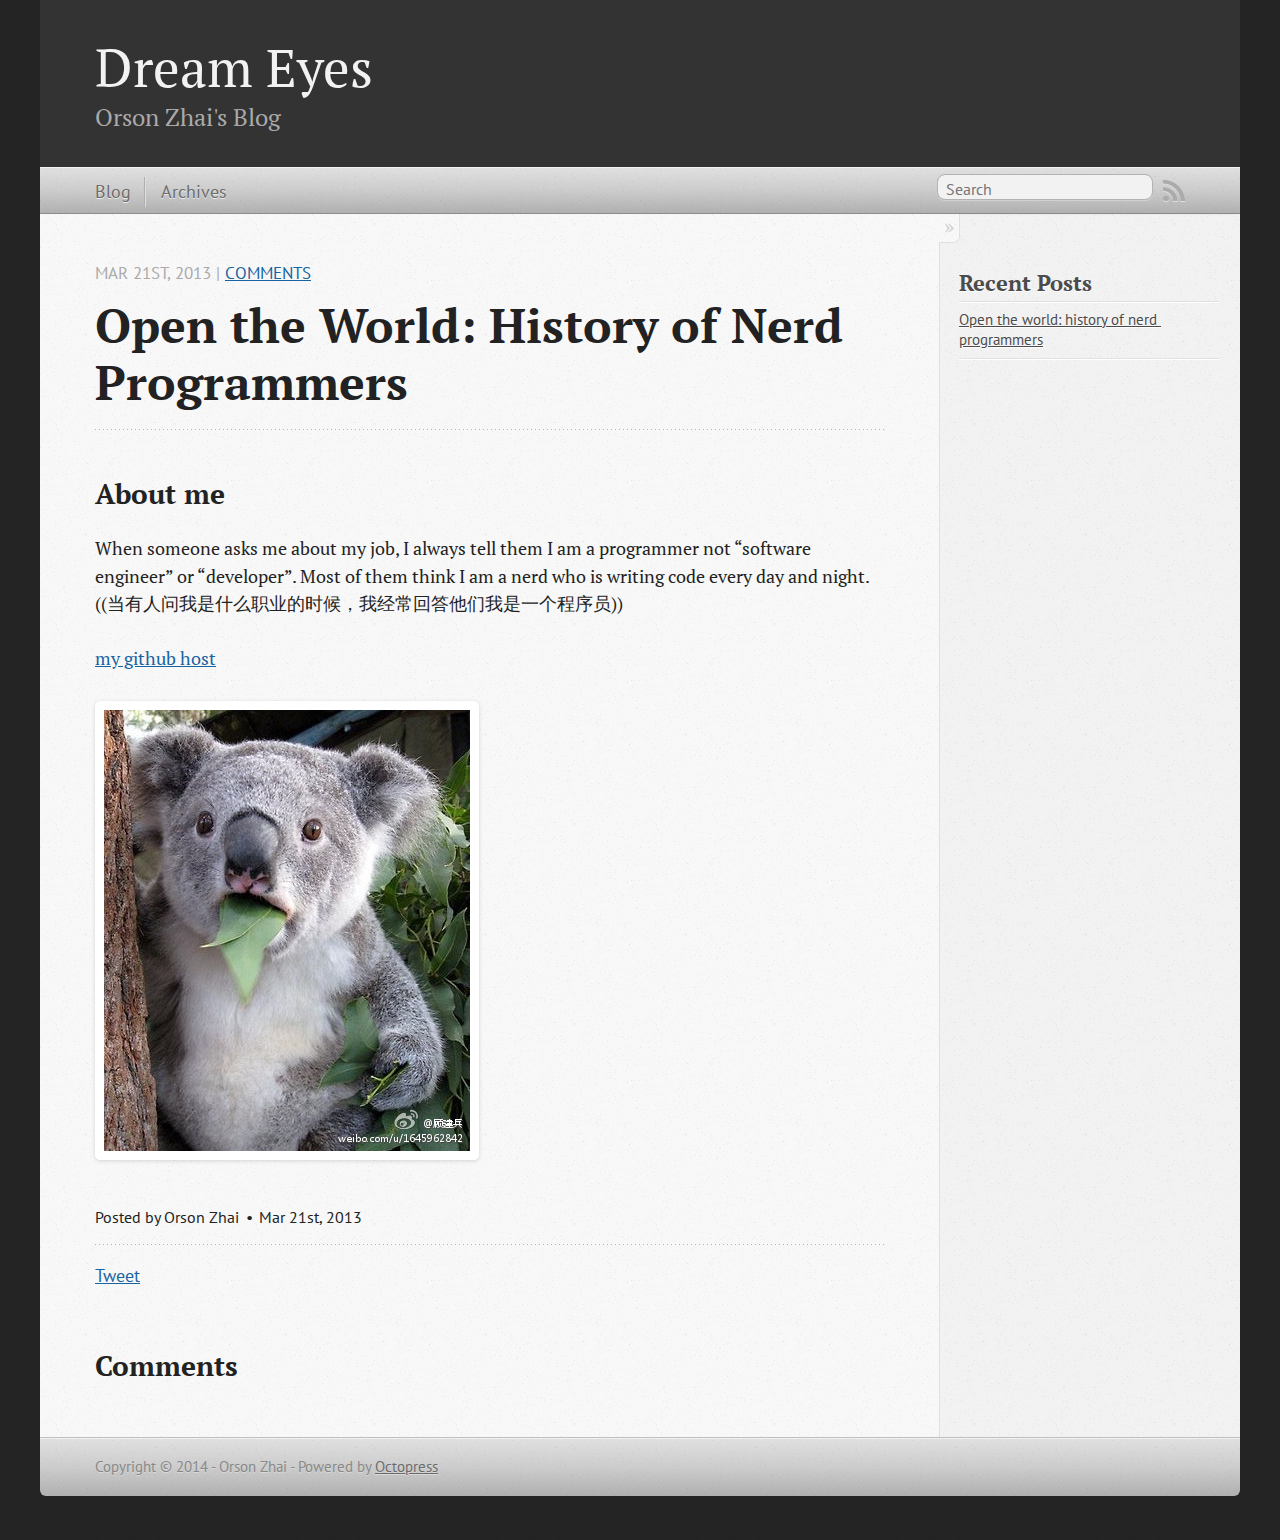
<file: blog/2013/03/21/open-the-world-history-of-nerd-programmers/index.html>
<!DOCTYPE html>
<!--[if IEMobile 7 ]><html class="no-js iem7"><![endif]-->
<!--[if lt IE 9]><html class="no-js lte-ie8"><![endif]-->
<!--[if (gt IE 8)|(gt IEMobile 7)|!(IEMobile)|!(IE)]><!--><html class="no-js" lang="en"><!--<![endif]-->
<head>
  <meta charset="utf-8">
  <title>Open the world: history of nerd programmers - Dream Eyes</title>
  <meta name="author" content="Orson Zhai">

  
  <meta name="description" content="About me When someone asks me about my job, I always tell them I am a programmer not &#8220;software engineer&#8221; or &#8220;developer&#8221;.
Most &hellip;">
  

  <!-- http://t.co/dKP3o1e -->
  <meta name="HandheldFriendly" content="True">
  <meta name="MobileOptimized" content="320">
  <meta name="viewport" content="width=device-width, initial-scale=1">

  
  <link rel="canonical" href="http://orsonzhai.github.com/blog/2013/03/21/open-the-world-history-of-nerd-programmers">
  <link href="/favicon.png" rel="icon">
  <link href="/stylesheets/screen.css" media="screen, projection" rel="stylesheet" type="text/css">
  <link href="/atom.xml" rel="alternate" title="Dream Eyes" type="application/atom+xml">
  <script src="/javascripts/modernizr-2.0.js"></script>
  <script src="//ajax.googleapis.com/ajax/libs/jquery/1.9.1/jquery.min.js"></script>
  <script>!window.jQuery && document.write(unescape('%3Cscript src="./javascripts/lib/jquery.min.js"%3E%3C/script%3E'))</script>
  <script src="/javascripts/octopress.js" type="text/javascript"></script>
  <!--Fonts from Google"s Web font directory at http://google.com/webfonts -->
<link href="http://fonts.googleapis.com/css?family=PT+Serif:regular,italic,bold,bolditalic" rel="stylesheet" type="text/css">
<link href="http://fonts.googleapis.com/css?family=PT+Sans:regular,italic,bold,bolditalic" rel="stylesheet" type="text/css">

  

</head>

<body   >
  <header role="banner"><hgroup>
  <h1><a href="/">Dream Eyes</a></h1>
  
    <h2>Orson Zhai's Blog</h2>
  
</hgroup>

</header>
  <nav role="navigation"><ul class="subscription" data-subscription="rss">
  <li><a href="/atom.xml" rel="subscribe-rss" title="subscribe via RSS">RSS</a></li>
  
</ul>
  
<form action="http://google.com/search" method="get">
  <fieldset role="search">
    <input type="hidden" name="q" value="site:orsonzhai.github.com" />
    <input class="search" type="text" name="q" results="0" placeholder="Search"/>
  </fieldset>
</form>
  
<ul class="main-navigation">
  <li><a href="/">Blog</a></li>
  <li><a href="/blog/archives">Archives</a></li>
</ul>

</nav>
  <div id="main">
    <div id="content">
      <div>
<article class="hentry" role="article">
  
  <header>
    
      <h1 class="entry-title">Open the World: History of Nerd Programmers</h1>
    
    
      <p class="meta">
        








  


<time datetime="2013-03-21T16:50:00+08:00" pubdate data-updated="true">Mar 21<span>st</span>, 2013</time>
        
         | <a href="#disqus_thread">Comments</a>
        
      </p>
    
  </header>


<div class="entry-content"><h2>About me</h2>

<p>When someone asks me about my job, I always tell them I am a programmer not &#8220;software engineer&#8221; or &#8220;developer&#8221;.
Most of them think I am a nerd who is writing code every day and night.
((当有人问我是什么职业的时候，我经常回答他们我是一个程序员))</p>

<p><a href="http://orsonzhai.github.com">my github host</a></p>

<p><img src="/images/tree-bear.jpg" alt="anythin" /></p>
</div>


  <footer>
    <p class="meta">
      
  

<span class="byline author vcard">Posted by <span class="fn">Orson Zhai</span></span>

      








  


<time datetime="2013-03-21T16:50:00+08:00" pubdate data-updated="true">Mar 21<span>st</span>, 2013</time>
      


    </p>
    
      <div class="sharing">
  
  <a href="http://twitter.com/share" class="twitter-share-button" data-url="http://orsonzhai.github.com/blog/2013/03/21/open-the-world-history-of-nerd-programmers/" data-via="" data-counturl="http://orsonzhai.github.com/blog/2013/03/21/open-the-world-history-of-nerd-programmers/" >Tweet</a>
  
  
  
</div>

    
    <p class="meta">
      
      
    </p>
  </footer>
</article>

  <section>
    <h1>Comments</h1>
    <div id="disqus_thread" aria-live="polite"><noscript>Please enable JavaScript to view the <a href="http://disqus.com/?ref_noscript">comments powered by Disqus.</a></noscript>
</div>
  </section>

</div>

<aside class="sidebar">
  
    <section>
  <h1>Recent Posts</h1>
  <ul id="recent_posts">
    
      <li class="post">
        <a href="/blog/2013/03/21/open-the-world-history-of-nerd-programmers/">Open the world: history of nerd programmers</a>
      </li>
    
  </ul>
</section>





  
</aside>


    </div>
  </div>
  <footer role="contentinfo"><p>
  Copyright &copy; 2014 - Orson Zhai -
  <span class="credit">Powered by <a href="http://octopress.org">Octopress</a></span>
</p>

</footer>
  

<script type="text/javascript">
      var disqus_shortname = 'orsonzhai';
      
        
        // var disqus_developer = 1;
        var disqus_identifier = 'http://orsonzhai.github.com/blog/2013/03/21/open-the-world-history-of-nerd-programmers/';
        var disqus_url = 'http://orsonzhai.github.com/blog/2013/03/21/open-the-world-history-of-nerd-programmers/';
        var disqus_script = 'embed.js';
      
    (function () {
      var dsq = document.createElement('script'); dsq.type = 'text/javascript'; dsq.async = true;
      dsq.src = 'http://' + disqus_shortname + '.disqus.com/' + disqus_script;
      (document.getElementsByTagName('head')[0] || document.getElementsByTagName('body')[0]).appendChild(dsq);
    }());
</script>







  <script type="text/javascript">
    (function(){
      var twitterWidgets = document.createElement('script');
      twitterWidgets.type = 'text/javascript';
      twitterWidgets.async = true;
      twitterWidgets.src = 'http://platform.twitter.com/widgets.js';
      document.getElementsByTagName('head')[0].appendChild(twitterWidgets);
    })();
  </script>





</body>
</html>
</file>
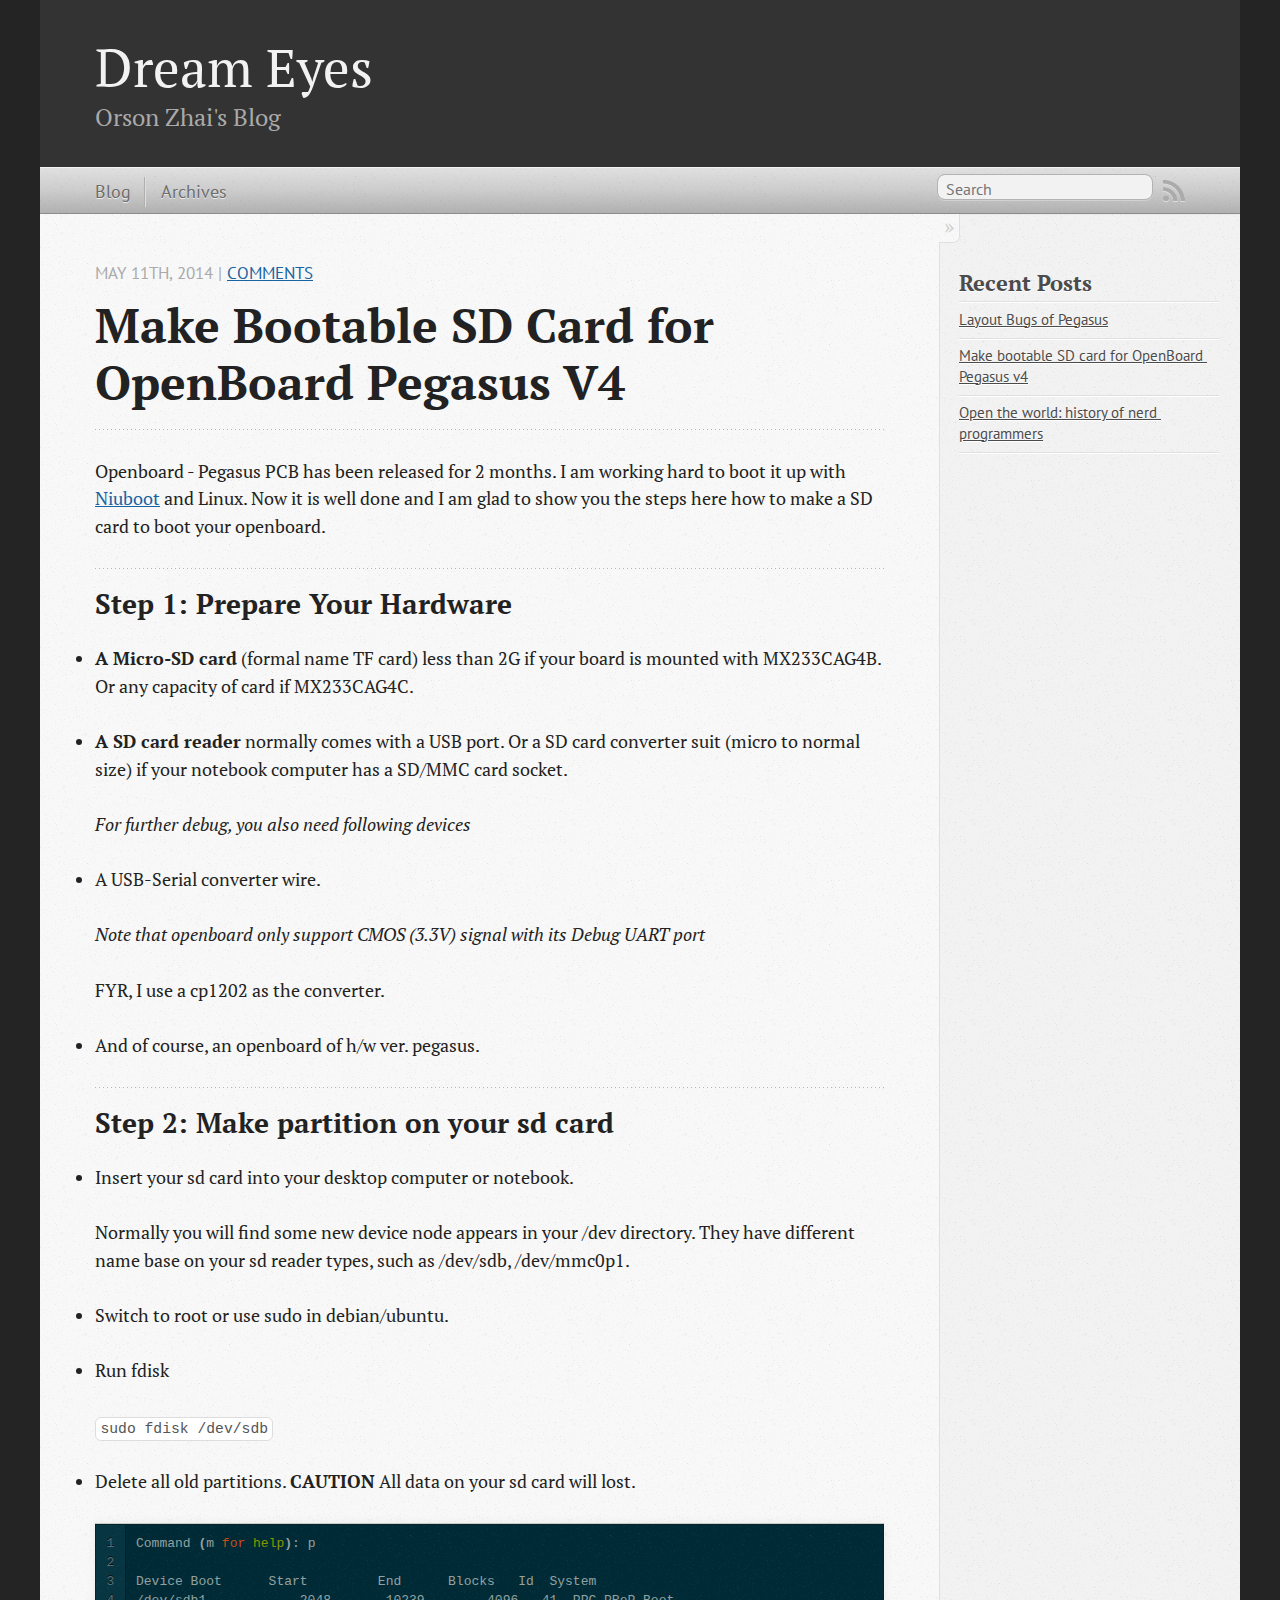
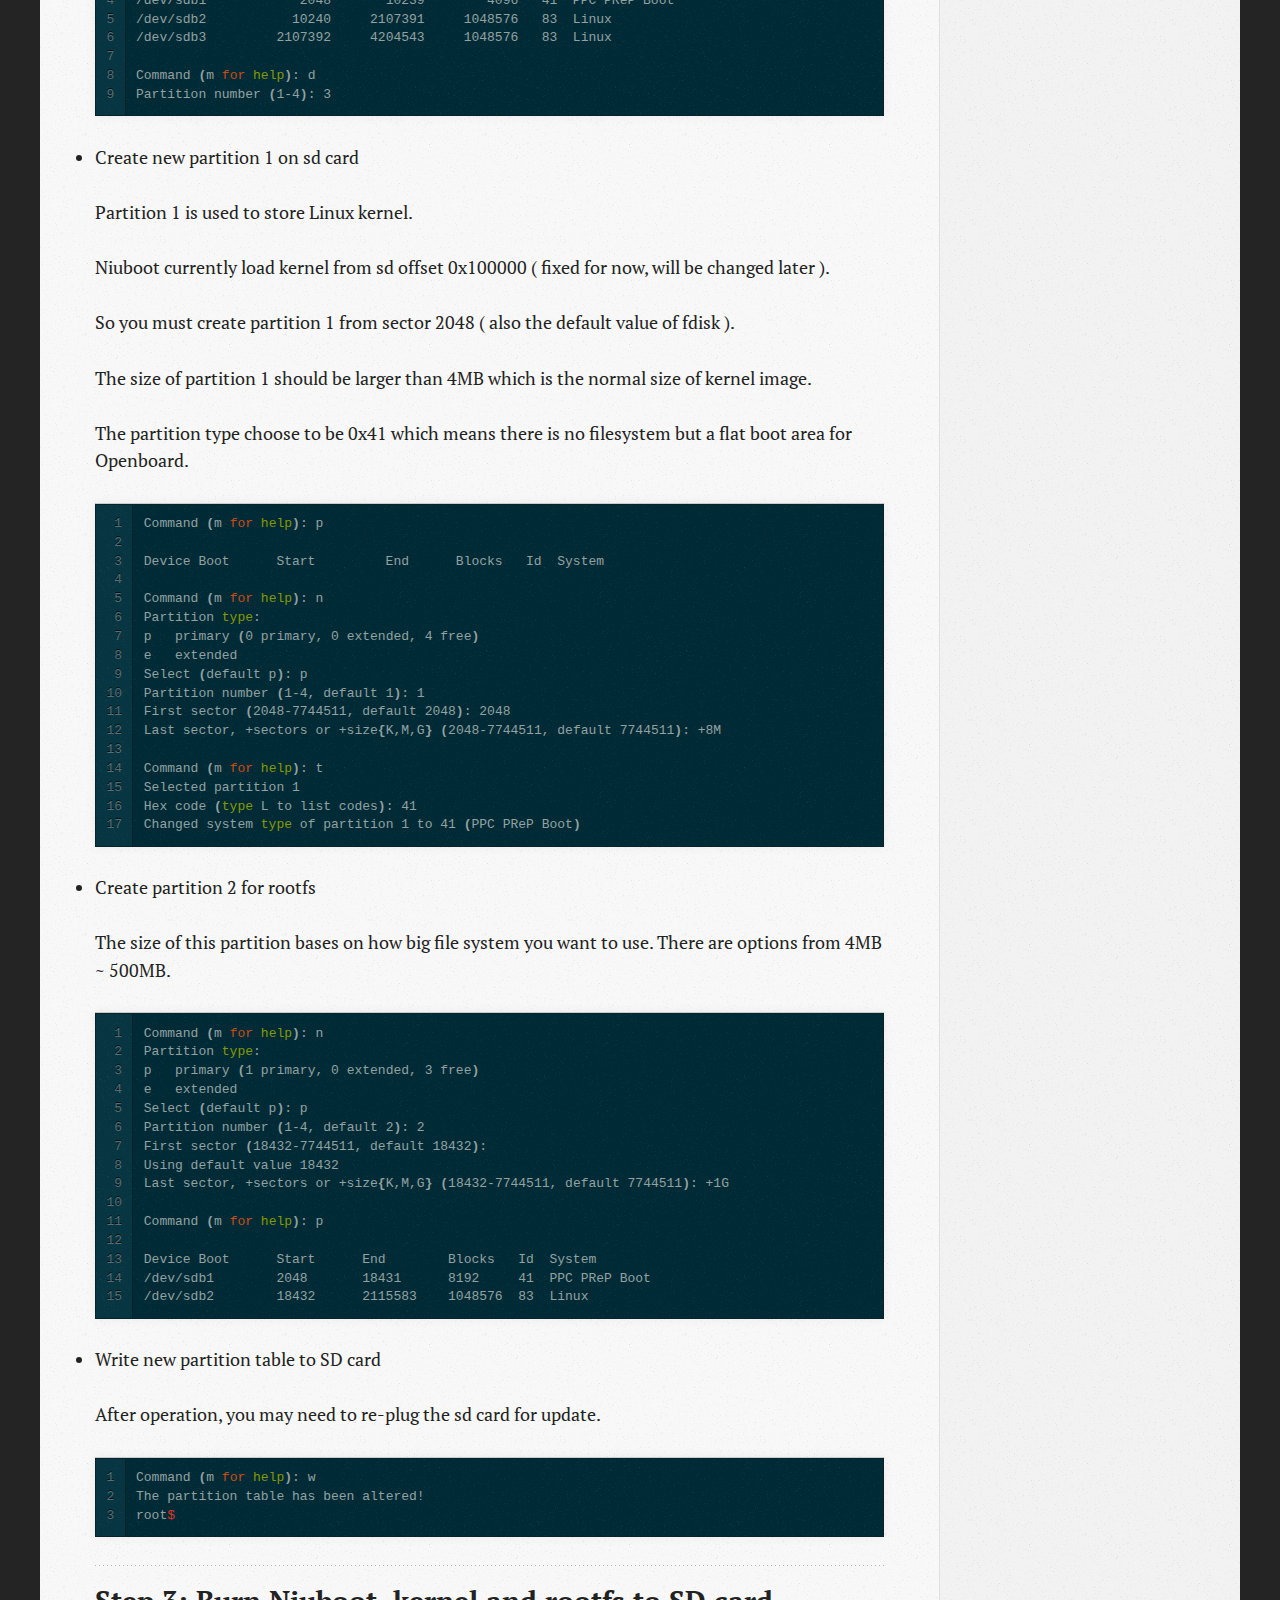
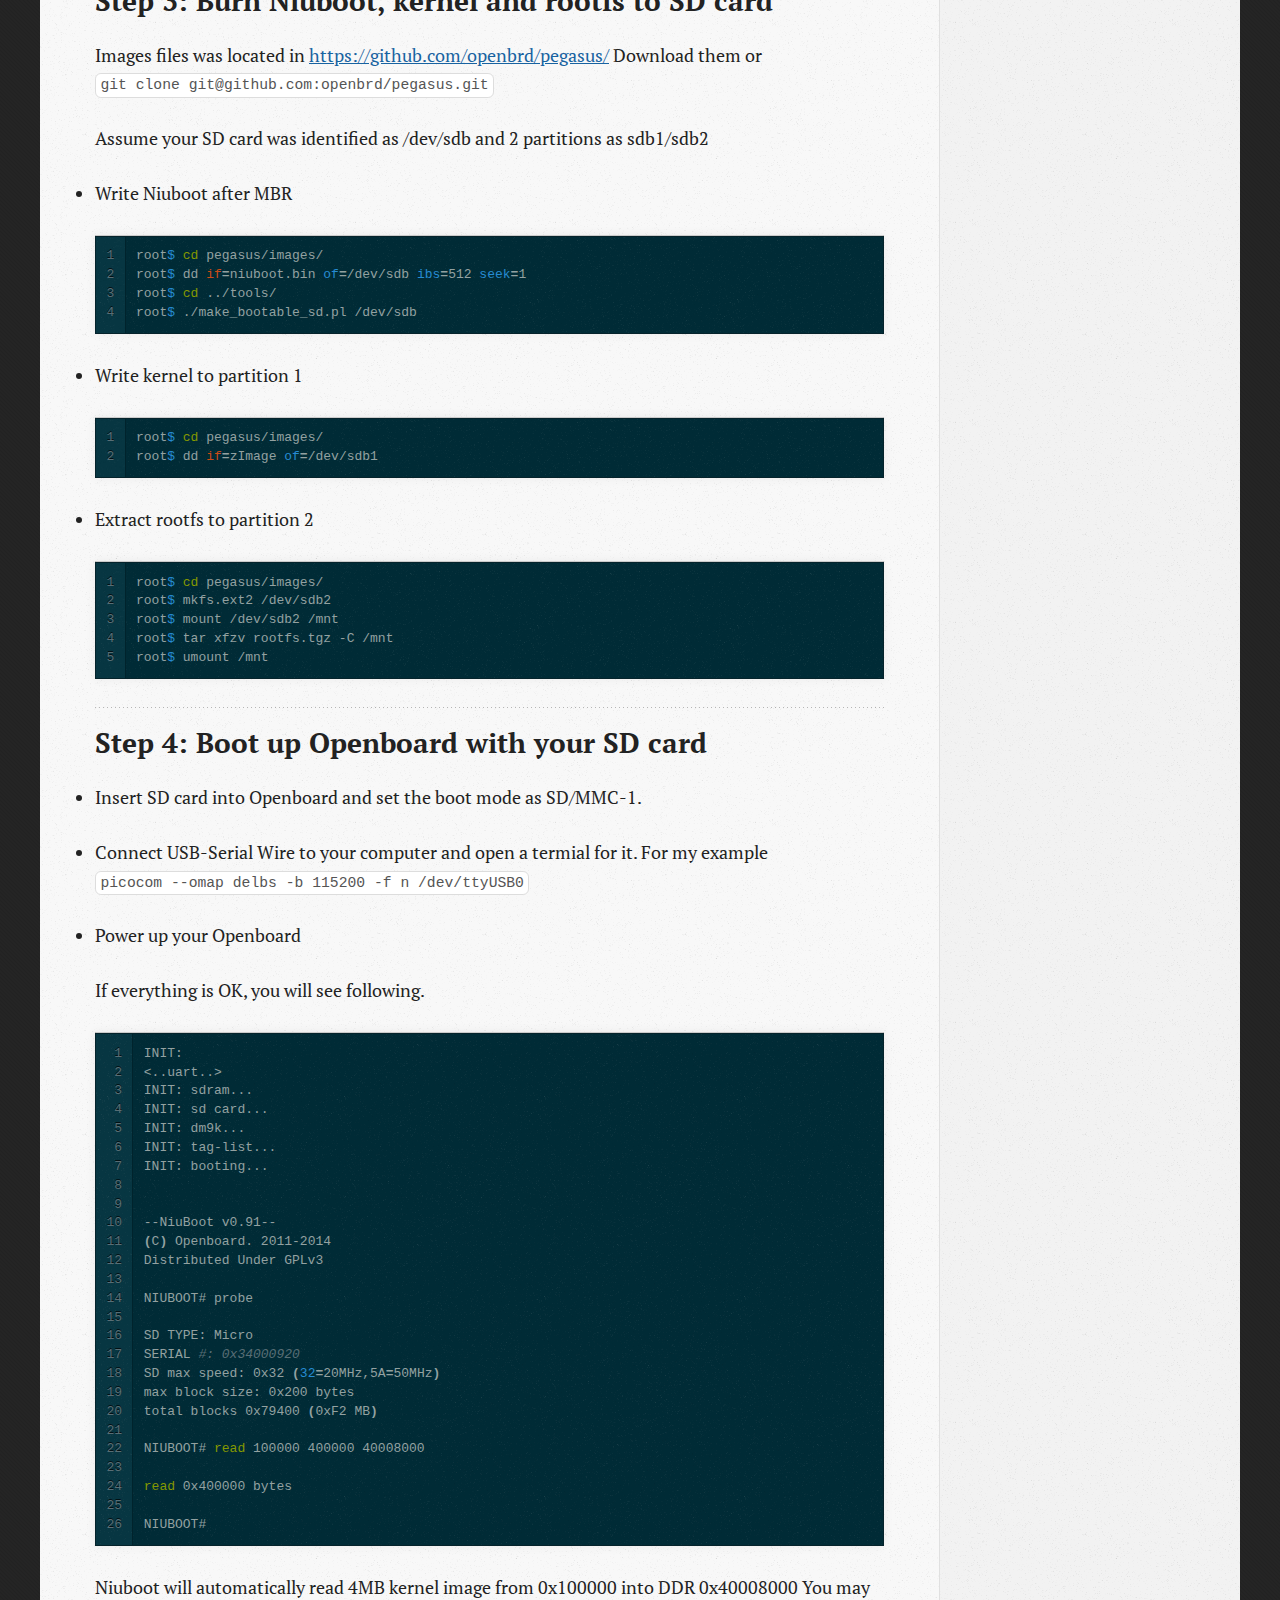
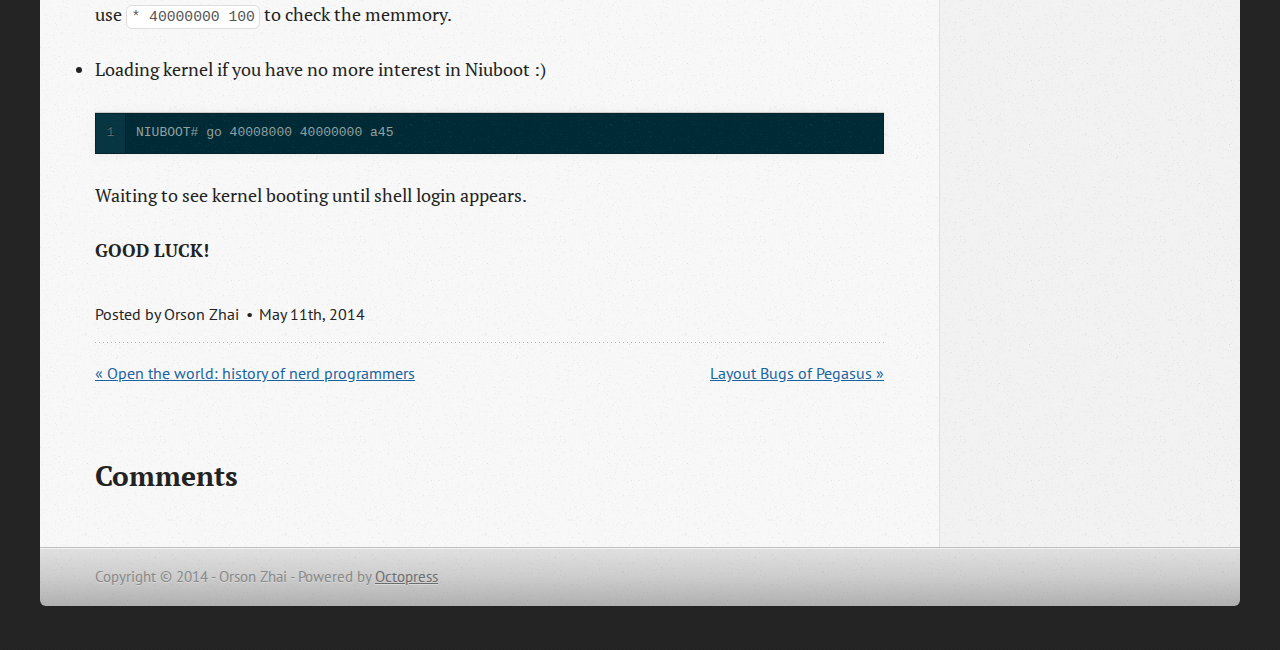
<file: blog/2014/05/11/make-bootable-sd-card-for-openboard-pegasus-v4/index.html>
<!DOCTYPE html>
<!--[if IEMobile 7 ]><html class="no-js iem7"><![endif]-->
<!--[if lt IE 9]><html class="no-js lte-ie8"><![endif]-->
<!--[if (gt IE 8)|(gt IEMobile 7)|!(IEMobile)|!(IE)]><!--><html class="no-js" lang="en"><!--<![endif]-->
<head>
  <meta charset="utf-8">
  <title>Make bootable SD card for OpenBoard Pegasus v4 - Dream Eyes</title>
  <meta name="author" content="Orson Zhai">

  
  <meta name="description" content="Openboard - Pegasus PCB has been released for 2 months. I am working hard to boot it up with Niuboot and Linux.
Now it is well done and I am glad to &hellip;">
  

  <!-- http://t.co/dKP3o1e -->
  <meta name="HandheldFriendly" content="True">
  <meta name="MobileOptimized" content="320">
  <meta name="viewport" content="width=device-width, initial-scale=1">

  
  <link rel="canonical" href="http://orsonzhai.github.com/blog/2014/05/11/make-bootable-sd-card-for-openboard-pegasus-v4">
  <link href="/favicon.png" rel="icon">
  <link href="/stylesheets/screen.css" media="screen, projection" rel="stylesheet" type="text/css">
  <link href="/atom.xml" rel="alternate" title="Dream Eyes" type="application/atom+xml">
  <script src="/javascripts/modernizr-2.0.js"></script>
  <script src="//ajax.googleapis.com/ajax/libs/jquery/1.9.1/jquery.min.js"></script>
  <script>!window.jQuery && document.write(unescape('%3Cscript src="./javascripts/lib/jquery.min.js"%3E%3C/script%3E'))</script>
  <script src="/javascripts/octopress.js" type="text/javascript"></script>
  <!--Fonts from Google"s Web font directory at http://google.com/webfonts -->
<link href="http://fonts.googleapis.com/css?family=PT+Serif:regular,italic,bold,bolditalic" rel="stylesheet" type="text/css">
<link href="http://fonts.googleapis.com/css?family=PT+Sans:regular,italic,bold,bolditalic" rel="stylesheet" type="text/css">

  

</head>

<body   >
  <header role="banner"><hgroup>
  <h1><a href="/">Dream Eyes</a></h1>
  
    <h2>Orson Zhai's Blog</h2>
  
</hgroup>

</header>
  <nav role="navigation"><ul class="subscription" data-subscription="rss">
  <li><a href="/atom.xml" rel="subscribe-rss" title="subscribe via RSS">RSS</a></li>
  
</ul>
  
<form action="http://google.com/search" method="get">
  <fieldset role="search">
    <input type="hidden" name="q" value="site:orsonzhai.github.com" />
    <input class="search" type="text" name="q" results="0" placeholder="Search"/>
  </fieldset>
</form>
  
<ul class="main-navigation">
  <li><a href="/">Blog</a></li>
  <li><a href="/blog/archives">Archives</a></li>
</ul>

</nav>
  <div id="main">
    <div id="content">
      <div>
<article class="hentry" role="article">
  
  <header>
    
      <h1 class="entry-title">Make Bootable SD Card for OpenBoard Pegasus V4</h1>
    
    
      <p class="meta">
        








  


<time datetime="2014-05-11T17:03:00+08:00" pubdate data-updated="true">May 11<span>th</span>, 2014</time>
        
         | <a href="#disqus_thread">Comments</a>
        
      </p>
    
  </header>


<div class="entry-content"><p>Openboard - Pegasus PCB has been released for 2 months. I am working hard to boot it up with <a href="https://github.com/openbrd/niuboot">Niuboot</a> and Linux.
Now it is well done and I am glad to show you the steps here how to make a SD card to boot your openboard.</p>

<h2>Step 1: Prepare Your Hardware</h2>

<ul>
<li><p><strong>A Micro-SD card</strong> (formal name TF card) less than 2G if your board is mounted with  MX233CAG4B.
Or any capacity of card if MX233CAG4C.</p></li>
<li><p><strong>A SD card reader</strong> normally comes with a USB port. Or a SD card converter suit (micro to normal size) if your notebook computer has a SD/MMC card socket.</p></li>
</ul>


<p><em>For further debug, you also need following devices</em></p>

<ul>
<li>A USB-Serial converter wire.</li>
</ul>


<p><em>Note that openboard only support CMOS (3.3V) signal with its Debug UART port</em></p>

<p>FYR, I use a cp1202 as the converter.</p>

<ul>
<li>And of course, an openboard of h/w ver. pegasus.</li>
</ul>


<h2>Step 2: Make partition on your sd card</h2>

<ul>
<li>Insert your sd card into your desktop computer or notebook.</li>
</ul>


<p>Normally you will find some new device node appears in your /dev directory.
They have different name base on your sd reader types, such as /dev/sdb, /dev/mmc0p1.</p>

<ul>
<li><p>Switch to root or use sudo in debian/ubuntu.</p></li>
<li><p>Run fdisk</p></li>
</ul>


<p><code>sudo fdisk /dev/sdb</code></p>

<ul>
<li>Delete all old partitions. <strong>CAUTION</strong> All data on your sd card will lost.</li>
</ul>


<figure class='code'><figcaption><span></span></figcaption><div class="highlight"><table><tr><td class="gutter"><pre class="line-numbers"><span class='line-number'>1</span>
<span class='line-number'>2</span>
<span class='line-number'>3</span>
<span class='line-number'>4</span>
<span class='line-number'>5</span>
<span class='line-number'>6</span>
<span class='line-number'>7</span>
<span class='line-number'>8</span>
<span class='line-number'>9</span>
</pre></td><td class='code'><pre><code class='bash'><span class='line'>Command <span class="o">(</span>m <span class="k">for </span><span class="nb">help</span><span class="o">)</span>: p
</span><span class='line'>
</span><span class='line'>Device Boot      Start         End      Blocks   Id  System
</span><span class='line'>/dev/sdb1            2048       10239        4096   41  PPC PReP Boot
</span><span class='line'>/dev/sdb2           10240     2107391     1048576   83  Linux
</span><span class='line'>/dev/sdb3         2107392     4204543     1048576   83  Linux
</span><span class='line'>
</span><span class='line'>Command <span class="o">(</span>m <span class="k">for </span><span class="nb">help</span><span class="o">)</span>: d
</span><span class='line'>Partition number <span class="o">(</span>1-4<span class="o">)</span>: 3
</span></code></pre></td></tr></table></div></figure>


<ul>
<li>Create new partition 1 on sd card</li>
</ul>


<p>Partition 1 is used to store Linux kernel.</p>

<p>Niuboot currently load kernel from sd offset 0x100000 ( fixed for now, will be changed later ).</p>

<p>So you must create partition 1 from sector 2048 ( also the default value of fdisk ).</p>

<p>The size of partition 1 should be larger than 4MB which is the normal size of kernel image.</p>

<p>The partition type choose to be 0x41 which means there is no filesystem but a flat boot area for Openboard.</p>

<figure class='code'><figcaption><span></span></figcaption><div class="highlight"><table><tr><td class="gutter"><pre class="line-numbers"><span class='line-number'>1</span>
<span class='line-number'>2</span>
<span class='line-number'>3</span>
<span class='line-number'>4</span>
<span class='line-number'>5</span>
<span class='line-number'>6</span>
<span class='line-number'>7</span>
<span class='line-number'>8</span>
<span class='line-number'>9</span>
<span class='line-number'>10</span>
<span class='line-number'>11</span>
<span class='line-number'>12</span>
<span class='line-number'>13</span>
<span class='line-number'>14</span>
<span class='line-number'>15</span>
<span class='line-number'>16</span>
<span class='line-number'>17</span>
</pre></td><td class='code'><pre><code class='bash'><span class='line'>Command <span class="o">(</span>m <span class="k">for </span><span class="nb">help</span><span class="o">)</span>: p
</span><span class='line'>
</span><span class='line'>Device Boot      Start         End      Blocks   Id  System
</span><span class='line'>
</span><span class='line'>Command <span class="o">(</span>m <span class="k">for </span><span class="nb">help</span><span class="o">)</span>: n
</span><span class='line'>Partition <span class="nb">type</span>:
</span><span class='line'>p   primary <span class="o">(</span>0 primary, 0 extended, 4 free<span class="o">)</span>
</span><span class='line'>e   extended
</span><span class='line'>Select <span class="o">(</span>default p<span class="o">)</span>: p
</span><span class='line'>Partition number <span class="o">(</span>1-4, default 1<span class="o">)</span>: 1
</span><span class='line'>First sector <span class="o">(</span>2048-7744511, default 2048<span class="o">)</span>: 2048
</span><span class='line'>Last sector, +sectors or +size<span class="o">{</span>K,M,G<span class="o">}</span> <span class="o">(</span>2048-7744511, default 7744511<span class="o">)</span>: +8M
</span><span class='line'>
</span><span class='line'>Command <span class="o">(</span>m <span class="k">for </span><span class="nb">help</span><span class="o">)</span>: t
</span><span class='line'>Selected partition 1
</span><span class='line'>Hex code <span class="o">(</span><span class="nb">type </span>L to list codes<span class="o">)</span>: 41
</span><span class='line'>Changed system <span class="nb">type </span>of partition 1 to 41 <span class="o">(</span>PPC PReP Boot<span class="o">)</span>
</span></code></pre></td></tr></table></div></figure>


<ul>
<li>Create partition 2 for rootfs</li>
</ul>


<p>The size of this partition bases on how big file system you want to use.
There are options from 4MB ~ 500MB.</p>

<figure class='code'><figcaption><span></span></figcaption><div class="highlight"><table><tr><td class="gutter"><pre class="line-numbers"><span class='line-number'>1</span>
<span class='line-number'>2</span>
<span class='line-number'>3</span>
<span class='line-number'>4</span>
<span class='line-number'>5</span>
<span class='line-number'>6</span>
<span class='line-number'>7</span>
<span class='line-number'>8</span>
<span class='line-number'>9</span>
<span class='line-number'>10</span>
<span class='line-number'>11</span>
<span class='line-number'>12</span>
<span class='line-number'>13</span>
<span class='line-number'>14</span>
<span class='line-number'>15</span>
</pre></td><td class='code'><pre><code class='bash'><span class='line'>Command <span class="o">(</span>m <span class="k">for </span><span class="nb">help</span><span class="o">)</span>: n
</span><span class='line'>Partition <span class="nb">type</span>:
</span><span class='line'>p   primary <span class="o">(</span>1 primary, 0 extended, 3 free<span class="o">)</span>
</span><span class='line'>e   extended
</span><span class='line'>Select <span class="o">(</span>default p<span class="o">)</span>: p
</span><span class='line'>Partition number <span class="o">(</span>1-4, default 2<span class="o">)</span>: 2
</span><span class='line'>First sector <span class="o">(</span>18432-7744511, default 18432<span class="o">)</span>:
</span><span class='line'>Using default value 18432
</span><span class='line'>Last sector, +sectors or +size<span class="o">{</span>K,M,G<span class="o">}</span> <span class="o">(</span>18432-7744511, default 7744511<span class="o">)</span>: +1G
</span><span class='line'>
</span><span class='line'>Command <span class="o">(</span>m <span class="k">for </span><span class="nb">help</span><span class="o">)</span>: p
</span><span class='line'>
</span><span class='line'>Device Boot      Start      End        Blocks   Id  System
</span><span class='line'>/dev/sdb1        2048       18431      8192     41  PPC PReP Boot
</span><span class='line'>/dev/sdb2        18432      2115583    1048576  83  Linux
</span></code></pre></td></tr></table></div></figure>


<ul>
<li>Write new partition table to SD card</li>
</ul>


<p>After operation, you may need to re-plug the sd card for update.</p>

<figure class='code'><figcaption><span></span></figcaption><div class="highlight"><table><tr><td class="gutter"><pre class="line-numbers"><span class='line-number'>1</span>
<span class='line-number'>2</span>
<span class='line-number'>3</span>
</pre></td><td class='code'><pre><code class='bash'><span class='line'>Command <span class="o">(</span>m <span class="k">for </span><span class="nb">help</span><span class="o">)</span>: w
</span><span class='line'>The partition table has been altered!
</span><span class='line'>root<span class="err">$</span>
</span></code></pre></td></tr></table></div></figure>


<h2>Step 3: Burn Niuboot, kernel and rootfs to SD card</h2>

<p>Images files was located in <a href="https://github.com/openbrd/pegasus/tree/master/images">https://github.com/openbrd/pegasus/</a>
Download them or <code>git clone git@github.com:openbrd/pegasus.git</code></p>

<p>Assume your SD card was identified as /dev/sdb and 2 partitions as sdb1/sdb2</p>

<ul>
<li>Write Niuboot after MBR</li>
</ul>


<figure class='code'><figcaption><span></span></figcaption><div class="highlight"><table><tr><td class="gutter"><pre class="line-numbers"><span class='line-number'>1</span>
<span class='line-number'>2</span>
<span class='line-number'>3</span>
<span class='line-number'>4</span>
</pre></td><td class='code'><pre><code class='bash'><span class='line'>root<span class="nv">$ </span><span class="nb">cd </span>pegasus/images/
</span><span class='line'>root<span class="nv">$ </span>dd <span class="k">if</span><span class="o">=</span>niuboot.bin <span class="nv">of</span><span class="o">=</span>/dev/sdb <span class="nv">ibs</span><span class="o">=</span>512 <span class="nv">seek</span><span class="o">=</span>1
</span><span class='line'>root<span class="nv">$ </span><span class="nb">cd</span> ../tools/
</span><span class='line'>root<span class="nv">$ </span>./make_bootable_sd.pl /dev/sdb
</span></code></pre></td></tr></table></div></figure>


<ul>
<li>Write kernel to partition 1</li>
</ul>


<figure class='code'><figcaption><span></span></figcaption><div class="highlight"><table><tr><td class="gutter"><pre class="line-numbers"><span class='line-number'>1</span>
<span class='line-number'>2</span>
</pre></td><td class='code'><pre><code class='bash'><span class='line'>root<span class="nv">$ </span><span class="nb">cd </span>pegasus/images/
</span><span class='line'>root<span class="nv">$ </span>dd <span class="k">if</span><span class="o">=</span>zImage <span class="nv">of</span><span class="o">=</span>/dev/sdb1
</span></code></pre></td></tr></table></div></figure>


<ul>
<li>Extract rootfs to partition 2</li>
</ul>


<figure class='code'><figcaption><span></span></figcaption><div class="highlight"><table><tr><td class="gutter"><pre class="line-numbers"><span class='line-number'>1</span>
<span class='line-number'>2</span>
<span class='line-number'>3</span>
<span class='line-number'>4</span>
<span class='line-number'>5</span>
</pre></td><td class='code'><pre><code class='bash'><span class='line'>root<span class="nv">$ </span><span class="nb">cd </span>pegasus/images/
</span><span class='line'>root<span class="nv">$ </span>mkfs.ext2 /dev/sdb2
</span><span class='line'>root<span class="nv">$ </span>mount /dev/sdb2 /mnt
</span><span class='line'>root<span class="nv">$ </span>tar xfzv rootfs.tgz -C /mnt
</span><span class='line'>root<span class="nv">$ </span>umount /mnt
</span></code></pre></td></tr></table></div></figure>


<h2>Step 4: Boot up Openboard with your SD card</h2>

<ul>
<li><p>Insert SD card into Openboard and set the boot mode as SD/MMC-1.</p></li>
<li><p>Connect USB-Serial Wire to your computer and open a termial for it.
For my example <code>picocom --omap delbs -b 115200 -f n /dev/ttyUSB0</code></p></li>
<li><p>Power up your Openboard</p></li>
</ul>


<p>If everything is OK, you will see following.</p>

<figure class='code'><figcaption><span></span></figcaption><div class="highlight"><table><tr><td class="gutter"><pre class="line-numbers"><span class='line-number'>1</span>
<span class='line-number'>2</span>
<span class='line-number'>3</span>
<span class='line-number'>4</span>
<span class='line-number'>5</span>
<span class='line-number'>6</span>
<span class='line-number'>7</span>
<span class='line-number'>8</span>
<span class='line-number'>9</span>
<span class='line-number'>10</span>
<span class='line-number'>11</span>
<span class='line-number'>12</span>
<span class='line-number'>13</span>
<span class='line-number'>14</span>
<span class='line-number'>15</span>
<span class='line-number'>16</span>
<span class='line-number'>17</span>
<span class='line-number'>18</span>
<span class='line-number'>19</span>
<span class='line-number'>20</span>
<span class='line-number'>21</span>
<span class='line-number'>22</span>
<span class='line-number'>23</span>
<span class='line-number'>24</span>
<span class='line-number'>25</span>
<span class='line-number'>26</span>
</pre></td><td class='code'><pre><code class='bash'><span class='line'>INIT:
</span><span class='line'>&lt;..uart..&gt;
</span><span class='line'>INIT: sdram...
</span><span class='line'>INIT: sd card...
</span><span class='line'>INIT: dm9k...
</span><span class='line'>INIT: tag-list...
</span><span class='line'>INIT: booting...
</span><span class='line'>
</span><span class='line'>
</span><span class='line'>--NiuBoot v0.91--
</span><span class='line'><span class="o">(</span>C<span class="o">)</span> Openboard. 2011-2014
</span><span class='line'>Distributed Under GPLv3
</span><span class='line'>
</span><span class='line'>NIUBOOT# probe
</span><span class='line'>
</span><span class='line'>SD TYPE: Micro
</span><span class='line'>SERIAL <span class="c">#: 0x34000920</span>
</span><span class='line'>SD max speed: 0x32 <span class="o">(</span><span class="nv">32</span><span class="o">=</span>20MHz,5A<span class="o">=</span>50MHz<span class="o">)</span>
</span><span class='line'>max block size: 0x200 bytes
</span><span class='line'>total blocks 0x79400 <span class="o">(</span>0xF2 MB<span class="o">)</span>
</span><span class='line'>
</span><span class='line'>NIUBOOT# <span class="nb">read </span>100000 400000 40008000
</span><span class='line'>
</span><span class='line'><span class="nb">read </span>0x400000 bytes
</span><span class='line'>
</span><span class='line'>NIUBOOT#
</span></code></pre></td></tr></table></div></figure>


<p>Niuboot will automatically read 4MB kernel image from 0x100000 into DDR 0x40008000
You may use <code>* 40000000 100</code> to check the memmory.</p>

<ul>
<li>Loading kernel if you have no more interest in Niuboot :)</li>
</ul>


<figure class='code'><figcaption><span></span></figcaption><div class="highlight"><table><tr><td class="gutter"><pre class="line-numbers"><span class='line-number'>1</span>
</pre></td><td class='code'><pre><code class='bash'><span class='line'>NIUBOOT# go 40008000 40000000 a45
</span></code></pre></td></tr></table></div></figure>


<p>Waiting to see kernel booting until shell login appears.</p>

<p><strong>GOOD LUCK!</strong></p>
</div>


  <footer>
    <p class="meta">
      
  

<span class="byline author vcard">Posted by <span class="fn">Orson Zhai</span></span>

      








  


<time datetime="2014-05-11T17:03:00+08:00" pubdate data-updated="true">May 11<span>th</span>, 2014</time>
      


    </p>
    
      <div class="sharing">
  
  
  
</div>

    
    <p class="meta">
      
        <a class="basic-alignment left" href="/blog/2013/03/21/open-the-world-history-of-nerd-programmers/" title="Previous Post: Open the world: history of nerd programmers">&laquo; Open the world: history of nerd programmers</a>
      
      
        <a class="basic-alignment right" href="/blog/2014/05/19/layout-bugs-of-pegasus/" title="Next Post: Layout Bugs of Pegasus">Layout Bugs of Pegasus &raquo;</a>
      
    </p>
  </footer>
</article>

  <section>
    <h1>Comments</h1>
    <div id="disqus_thread" aria-live="polite"><noscript>Please enable JavaScript to view the <a href="http://disqus.com/?ref_noscript">comments powered by Disqus.</a></noscript>
</div>
  </section>

</div>

<aside class="sidebar">
  
    <section>
  <h1>Recent Posts</h1>
  <ul id="recent_posts">
    
      <li class="post">
        <a href="/blog/2014/05/19/layout-bugs-of-pegasus/">Layout Bugs of Pegasus</a>
      </li>
    
      <li class="post">
        <a href="/blog/2014/05/11/make-bootable-sd-card-for-openboard-pegasus-v4/">Make bootable SD card for OpenBoard Pegasus v4</a>
      </li>
    
      <li class="post">
        <a href="/blog/2013/03/21/open-the-world-history-of-nerd-programmers/">Open the world: history of nerd programmers</a>
      </li>
    
  </ul>
</section>





  
</aside>


    </div>
  </div>
  <footer role="contentinfo"><p>
  Copyright &copy; 2014 - Orson Zhai -
  <span class="credit">Powered by <a href="http://octopress.org">Octopress</a></span>
</p>

</footer>
  

<script type="text/javascript">
      var disqus_shortname = 'orsonzhai';
      
        
        // var disqus_developer = 1;
        var disqus_identifier = 'http://orsonzhai.github.com/blog/2014/05/11/make-bootable-sd-card-for-openboard-pegasus-v4/';
        var disqus_url = 'http://orsonzhai.github.com/blog/2014/05/11/make-bootable-sd-card-for-openboard-pegasus-v4/';
        var disqus_script = 'embed.js';
      
    (function () {
      var dsq = document.createElement('script'); dsq.type = 'text/javascript'; dsq.async = true;
      dsq.src = 'http://' + disqus_shortname + '.disqus.com/' + disqus_script;
      (document.getElementsByTagName('head')[0] || document.getElementsByTagName('body')[0]).appendChild(dsq);
    }());
</script>











</body>
</html>
</file>
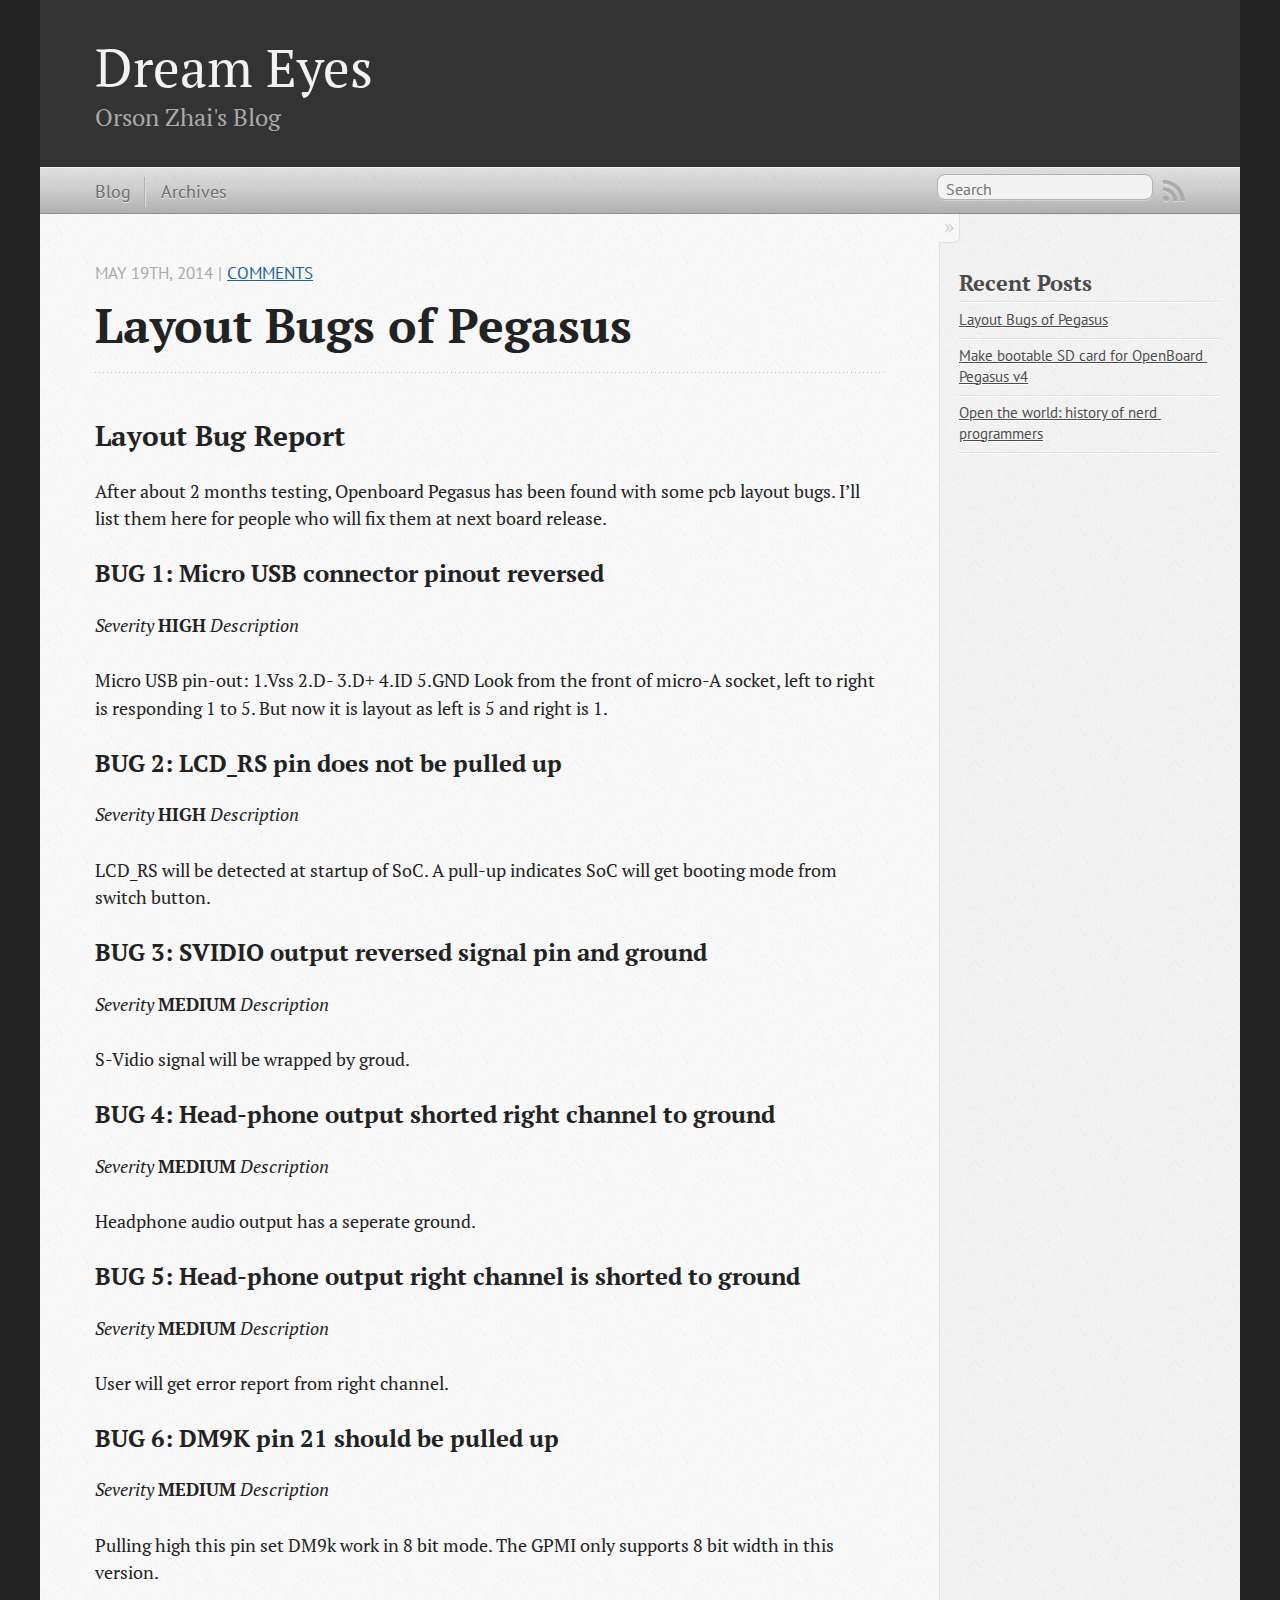
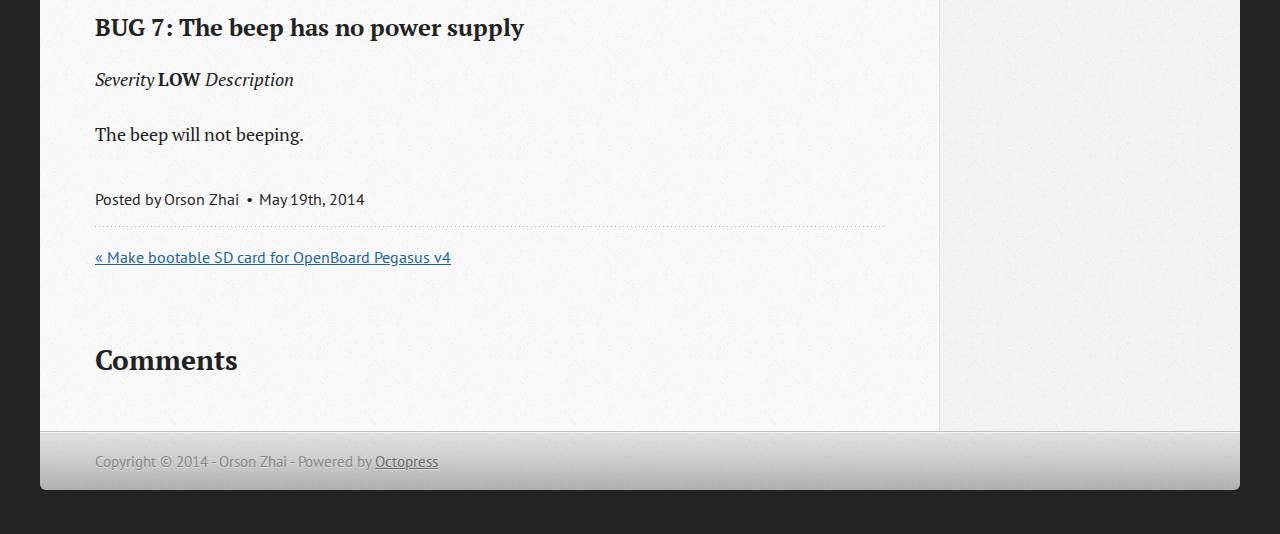
<file: blog/2014/05/19/layout-bugs-of-pegasus/index.html>
<!DOCTYPE html>
<!--[if IEMobile 7 ]><html class="no-js iem7"><![endif]-->
<!--[if lt IE 9]><html class="no-js lte-ie8"><![endif]-->
<!--[if (gt IE 8)|(gt IEMobile 7)|!(IEMobile)|!(IE)]><!--><html class="no-js" lang="en"><!--<![endif]-->
<head>
  <meta charset="utf-8">
  <title>Layout Bugs of Pegasus - Dream Eyes</title>
  <meta name="author" content="Orson Zhai">

  
  <meta name="description" content="Layout Bug Report After about 2 months testing, Openboard Pegasus has been found with some pcb layout bugs.
I&#8217;ll list them here for people who &hellip;">
  

  <!-- http://t.co/dKP3o1e -->
  <meta name="HandheldFriendly" content="True">
  <meta name="MobileOptimized" content="320">
  <meta name="viewport" content="width=device-width, initial-scale=1">

  
  <link rel="canonical" href="http://orsonzhai.github.com/blog/2014/05/19/layout-bugs-of-pegasus">
  <link href="/favicon.png" rel="icon">
  <link href="/stylesheets/screen.css" media="screen, projection" rel="stylesheet" type="text/css">
  <link href="/atom.xml" rel="alternate" title="Dream Eyes" type="application/atom+xml">
  <script src="/javascripts/modernizr-2.0.js"></script>
  <script src="//ajax.googleapis.com/ajax/libs/jquery/1.9.1/jquery.min.js"></script>
  <script>!window.jQuery && document.write(unescape('%3Cscript src="./javascripts/lib/jquery.min.js"%3E%3C/script%3E'))</script>
  <script src="/javascripts/octopress.js" type="text/javascript"></script>
  <!--Fonts from Google"s Web font directory at http://google.com/webfonts -->
<link href="http://fonts.googleapis.com/css?family=PT+Serif:regular,italic,bold,bolditalic" rel="stylesheet" type="text/css">
<link href="http://fonts.googleapis.com/css?family=PT+Sans:regular,italic,bold,bolditalic" rel="stylesheet" type="text/css">

  

</head>

<body   >
  <header role="banner"><hgroup>
  <h1><a href="/">Dream Eyes</a></h1>
  
    <h2>Orson Zhai's Blog</h2>
  
</hgroup>

</header>
  <nav role="navigation"><ul class="subscription" data-subscription="rss">
  <li><a href="/atom.xml" rel="subscribe-rss" title="subscribe via RSS">RSS</a></li>
  
</ul>
  
<form action="http://google.com/search" method="get">
  <fieldset role="search">
    <input type="hidden" name="q" value="site:orsonzhai.github.com" />
    <input class="search" type="text" name="q" results="0" placeholder="Search"/>
  </fieldset>
</form>
  
<ul class="main-navigation">
  <li><a href="/">Blog</a></li>
  <li><a href="/blog/archives">Archives</a></li>
</ul>

</nav>
  <div id="main">
    <div id="content">
      <div>
<article class="hentry" role="article">
  
  <header>
    
      <h1 class="entry-title">Layout Bugs of Pegasus</h1>
    
    
      <p class="meta">
        








  


<time datetime="2014-05-19T11:12:00+08:00" pubdate data-updated="true">May 19<span>th</span>, 2014</time>
        
         | <a href="#disqus_thread">Comments</a>
        
      </p>
    
  </header>


<div class="entry-content"><h2>Layout Bug Report</h2>

<p>After about 2 months testing, Openboard Pegasus has been found with some pcb layout bugs.
I&#8217;ll list them here for people who will fix them at next board release.</p>

<h3>BUG 1: Micro USB connector pinout reversed</h3>

<p><em>Severity</em> <strong>HIGH</strong>
<em>Description</em></p>

<p>Micro USB pin-out: 1.Vss 2.D- 3.D+ 4.ID 5.GND
Look from the front of micro-A socket, left to right is responding 1 to 5.
But now it is layout as left is 5 and right is 1.</p>

<h3>BUG 2: LCD_RS pin does not be pulled up</h3>

<p><em>Severity</em> <strong>HIGH</strong>
<em>Description</em></p>

<p>LCD_RS will be detected at startup of SoC.
A pull-up indicates SoC will get booting mode from switch button.</p>

<h3>BUG 3: SVIDIO output reversed signal pin and ground</h3>

<p><em>Severity</em> <strong>MEDIUM</strong>
<em>Description</em></p>

<p>S-Vidio signal will be wrapped by groud.</p>

<h3>BUG 4: Head-phone output shorted right channel to ground</h3>

<p><em>Severity</em> <strong>MEDIUM</strong>
<em>Description</em></p>

<p>Headphone audio output has a seperate ground.</p>

<h3>BUG 5: Head-phone output right channel is shorted to ground</h3>

<p><em>Severity</em> <strong>MEDIUM</strong>
<em>Description</em></p>

<p>User will get error report from right channel.</p>

<h3>BUG 6: DM9K pin 21 should be pulled up</h3>

<p><em>Severity</em> <strong>MEDIUM</strong>
<em>Description</em></p>

<p>Pulling high this pin set DM9k work in 8 bit mode.
The GPMI only supports 8 bit width in this version.</p>

<h3>BUG 7: The beep has no power supply</h3>

<p><em>Severity</em> <strong>LOW</strong>
<em>Description</em></p>

<p>The beep will not beeping.</p>
</div>


  <footer>
    <p class="meta">
      
  

<span class="byline author vcard">Posted by <span class="fn">Orson Zhai</span></span>

      








  


<time datetime="2014-05-19T11:12:00+08:00" pubdate data-updated="true">May 19<span>th</span>, 2014</time>
      


    </p>
    
      <div class="sharing">
  
  
  
</div>

    
    <p class="meta">
      
        <a class="basic-alignment left" href="/blog/2014/05/11/make-bootable-sd-card-for-openboard-pegasus-v4/" title="Previous Post: Make bootable SD card for OpenBoard Pegasus v4">&laquo; Make bootable SD card for OpenBoard Pegasus v4</a>
      
      
    </p>
  </footer>
</article>

  <section>
    <h1>Comments</h1>
    <div id="disqus_thread" aria-live="polite"><noscript>Please enable JavaScript to view the <a href="http://disqus.com/?ref_noscript">comments powered by Disqus.</a></noscript>
</div>
  </section>

</div>

<aside class="sidebar">
  
    <section>
  <h1>Recent Posts</h1>
  <ul id="recent_posts">
    
      <li class="post">
        <a href="/blog/2014/05/19/layout-bugs-of-pegasus/">Layout Bugs of Pegasus</a>
      </li>
    
      <li class="post">
        <a href="/blog/2014/05/11/make-bootable-sd-card-for-openboard-pegasus-v4/">Make bootable SD card for OpenBoard Pegasus v4</a>
      </li>
    
      <li class="post">
        <a href="/blog/2013/03/21/open-the-world-history-of-nerd-programmers/">Open the world: history of nerd programmers</a>
      </li>
    
  </ul>
</section>





  
</aside>


    </div>
  </div>
  <footer role="contentinfo"><p>
  Copyright &copy; 2014 - Orson Zhai -
  <span class="credit">Powered by <a href="http://octopress.org">Octopress</a></span>
</p>

</footer>
  

<script type="text/javascript">
      var disqus_shortname = 'orsonzhai';
      
        
        // var disqus_developer = 1;
        var disqus_identifier = 'http://orsonzhai.github.com/blog/2014/05/19/layout-bugs-of-pegasus/';
        var disqus_url = 'http://orsonzhai.github.com/blog/2014/05/19/layout-bugs-of-pegasus/';
        var disqus_script = 'embed.js';
      
    (function () {
      var dsq = document.createElement('script'); dsq.type = 'text/javascript'; dsq.async = true;
      dsq.src = 'http://' + disqus_shortname + '.disqus.com/' + disqus_script;
      (document.getElementsByTagName('head')[0] || document.getElementsByTagName('body')[0]).appendChild(dsq);
    }());
</script>











</body>
</html>
</file>
<file: stylesheets/screen.css>
html,body,div,span,applet,object,iframe,h1,h2,h3,h4,h5,h6,p,blockquote,pre,a,abbr,acronym,address,big,cite,code,del,dfn,em,img,ins,kbd,q,s,samp,small,strike,strong,sub,sup,tt,var,b,u,i,center,dl,dt,dd,ol,ul,li,fieldset,form,label,legend,table,caption,tbody,tfoot,thead,tr,th,td,article,aside,canvas,details,embed,figure,figcaption,footer,header,hgroup,menu,nav,output,ruby,section,summary,time,mark,audio,video{margin:0;padding:0;border:0;font:inherit;font-size:100%;vertical-align:baseline}html{line-height:1}ol,ul{list-style:none}table{border-collapse:collapse;border-spacing:0}caption,th,td{text-align:left;font-weight:normal;vertical-align:middle}q,blockquote{quotes:none}q:before,q:after,blockquote:before,blockquote:after{content:"";content:none}a img{border:none}article,aside,details,figcaption,figure,footer,header,hgroup,menu,nav,section,summary{display:block}article,aside,details,figcaption,figure,footer,header,hgroup,menu,nav,section,summary{display:block}a{color:#1863a1}a:visited{color:#751590}a:focus{color:#0181eb}a:hover{color:#0181eb}a:active{color:#01579f}aside.sidebar a{color:#1863a1}aside.sidebar a:focus{color:#0181eb}aside.sidebar a:hover{color:#0181eb}aside.sidebar a:active{color:#01579f}a{-webkit-transition:color 0.3s;-moz-transition:color 0.3s;-o-transition:color 0.3s;transition:color 0.3s}html{background:#252525 url('/images/line-tile.png?1363843086') top left}body>div{background:#f2f2f2 url('/images/noise.png?1363843086') top left;border-bottom:1px solid #bfbfbf}body>div>div{background:#f8f8f8 url('/images/noise.png?1363843086') top left;border-right:1px solid #e0e0e0}.heading,body>header h1,h1,h2,h3,h4,h5,h6{font-family:"PT Serif","Georgia","Helvetica Neue",Arial,sans-serif}.sans,body>header h2,article header p.meta,article>footer,#content .blog-index footer,html .gist .gist-file .gist-meta,#blog-archives a.category,#blog-archives time,aside.sidebar section,body>footer{font-family:"PT Sans","Helvetica Neue",Arial,sans-serif}.serif,body,#content .blog-index a[rel=full-article]{font-family:"PT Serif",Georgia,Times,"Times New Roman",serif}.mono,pre,code,tt,p code,li code{font-family:Menlo,Monaco,"Andale Mono","lucida console","Courier New",monospace}body>header h1{font-size:2.2em;font-family:"PT Serif","Georgia","Helvetica Neue",Arial,sans-serif;font-weight:normal;line-height:1.2em;margin-bottom:0.6667em}body>header h2{font-family:"PT Serif","Georgia","Helvetica Neue",Arial,sans-serif}body{line-height:1.5em;color:#222}h1{font-size:2.2em;line-height:1.2em}@media only screen and (min-width: 992px){body{font-size:1.15em}h1{font-size:2.6em;line-height:1.2em}}h1,h2,h3,h4,h5,h6{text-rendering:optimizelegibility;margin-bottom:1em;font-weight:bold}h2,section h1{font-size:1.5em}h3,section h2,section section h1{font-size:1.3em}h4,section h3,section section h2,section section section h1{font-size:1em}h5,section h4,section section h3{font-size:.9em}h6,section h5,section section h4,section section section h3{font-size:.8em}p,article blockquote,ul,ol{margin-bottom:1.5em}ul{list-style-type:disc}ul ul{list-style-type:circle;margin-bottom:0px}ul ul ul{list-style-type:square;margin-bottom:0px}ol{list-style-type:decimal}ol ol{list-style-type:lower-alpha;margin-bottom:0px}ol ol ol{list-style-type:lower-roman;margin-bottom:0px}ul,ul ul,ul ol,ol,ol ul,ol ol{margin-left:1.3em}ul ul,ul ol,ol ul,ol ol{margin-bottom:0em}strong{font-weight:bold}em{font-style:italic}sup,sub{font-size:0.8em;position:relative;display:inline-block}sup{top:-0.5em}sub{bottom:-0.5em}q{font-style:italic}q:before{content:"\201C"}q:after{content:"\201D"}em,dfn{font-style:italic}strong,dfn{font-weight:bold}del,s{text-decoration:line-through}abbr,acronym{border-bottom:1px dotted;cursor:help}sub,sup{line-height:0}hr{margin-bottom:0.2em}small{font-size:.8em}big{font-size:1.2em}article blockquote{font-style:italic;position:relative;font-size:1.2em;line-height:1.5em;padding-left:1em;border-left:4px solid rgba(170,170,170,0.5)}article blockquote cite{font-style:italic}article blockquote cite a{color:#aaa !important;word-wrap:break-word}article blockquote cite:before{content:'\2014';padding-right:.3em;padding-left:.3em;color:#aaa}@media only screen and (min-width: 992px){article blockquote{padding-left:1.5em;border-left-width:4px}}.pullquote-right:before,.pullquote-left:before{padding:0;border:none;content:attr(data-pullquote);float:right;width:45%;margin:.5em 0 1em 1.5em;position:relative;top:7px;font-size:1.4em;line-height:1.45em}.pullquote-left:before{float:left;margin:.5em 1.5em 1em 0}.force-wrap,article a,aside.sidebar a{white-space:-moz-pre-wrap;white-space:-pre-wrap;white-space:-o-pre-wrap;white-space:pre-wrap;word-wrap:break-word}.group,body>header,body>nav,body>footer,body #content>article,body #content>div>article,body #content>div>section,body div.pagination,aside.sidebar,#main,#content,.sidebar{*zoom:1}.group:after,body>header:after,body>nav:after,body>footer:after,body #content>article:after,body #content>div>article:after,body #content>div>section:after,body div.pagination:after,aside.sidebar:after,#main:after,#content:after,.sidebar:after{content:"";display:table;clear:both}body{-webkit-text-size-adjust:none;max-width:1200px;position:relative;margin:0 auto}body>header,body>nav,body>footer,body #content>article,body #content>div>article,body #content>div>section{padding-left:18px;padding-right:18px}@media only screen and (min-width: 480px){body>header,body>nav,body>footer,body #content>article,body #content>div>article,body #content>div>section{padding-left:25px;padding-right:25px}}@media only screen and (min-width: 768px){body>header,body>nav,body>footer,body #content>article,body #content>div>article,body #content>div>section{padding-left:35px;padding-right:35px}}@media only screen and (min-width: 992px){body>header,body>nav,body>footer,body #content>article,body #content>div>article,body #content>div>section{padding-left:55px;padding-right:55px}}body div.pagination{margin-left:18px;margin-right:18px}@media only screen and (min-width: 480px){body div.pagination{margin-left:25px;margin-right:25px}}@media only screen and (min-width: 768px){body div.pagination{margin-left:35px;margin-right:35px}}@media only screen and (min-width: 992px){body div.pagination{margin-left:55px;margin-right:55px}}body>header{font-size:1em;padding-top:1.5em;padding-bottom:1.5em}#content{overflow:hidden}#content>div,#content>article{width:100%}aside.sidebar{float:none;padding:0 18px 1px;background-color:#f7f7f7;border-top:1px solid #e0e0e0}.flex-content,article img,article video,article .flash-video,aside.sidebar img{max-width:100%;height:auto}.basic-alignment.left,article img.left,article video.left,article .left.flash-video,aside.sidebar img.left{float:left;margin-right:1.5em}.basic-alignment.right,article img.right,article video.right,article .right.flash-video,aside.sidebar img.right{float:right;margin-left:1.5em}.basic-alignment.center,article img.center,article video.center,article .center.flash-video,aside.sidebar img.center{display:block;margin:0 auto 1.5em}.basic-alignment.left,article img.left,article video.left,article .left.flash-video,aside.sidebar img.left,.basic-alignment.right,article img.right,article video.right,article .right.flash-video,aside.sidebar img.right{margin-bottom:.8em}.toggle-sidebar,.no-sidebar .toggle-sidebar{display:none}@media only screen and (min-width: 750px){body.sidebar-footer aside.sidebar{float:none;width:auto;clear:left;margin:0;padding:0 35px 1px;background-color:#f7f7f7;border-top:1px solid #eaeaea}body.sidebar-footer aside.sidebar section.odd,body.sidebar-footer aside.sidebar section.even{float:left;width:48%}body.sidebar-footer aside.sidebar section.odd{margin-left:0}body.sidebar-footer aside.sidebar section.even{margin-left:4%}body.sidebar-footer aside.sidebar.thirds section{width:30%;margin-left:5%}body.sidebar-footer aside.sidebar.thirds section.first{margin-left:0;clear:both}}body.sidebar-footer #content{margin-right:0px}body.sidebar-footer .toggle-sidebar{display:none}@media only screen and (min-width: 550px){body>header{font-size:1em}}@media only screen and (min-width: 750px){aside.sidebar{float:none;width:auto;clear:left;margin:0;padding:0 35px 1px;background-color:#f7f7f7;border-top:1px solid #eaeaea}aside.sidebar section.odd,aside.sidebar section.even{float:left;width:48%}aside.sidebar section.odd{margin-left:0}aside.sidebar section.even{margin-left:4%}aside.sidebar.thirds section{width:30%;margin-left:5%}aside.sidebar.thirds section.first{margin-left:0;clear:both}}@media only screen and (min-width: 768px){body{-webkit-text-size-adjust:auto}body>header{font-size:1.2em}#main{padding:0;margin:0 auto}#content{overflow:visible;margin-right:240px;position:relative}.no-sidebar #content{margin-right:0;border-right:0}.collapse-sidebar #content{margin-right:20px}#content>div,#content>article{padding-top:17.5px;padding-bottom:17.5px;float:left}aside.sidebar{width:210px;padding:0 15px 15px;background:none;clear:none;float:left;margin:0 -100% 0 0}aside.sidebar section{width:auto;margin-left:0}aside.sidebar section.odd,aside.sidebar section.even{float:none;width:auto;margin-left:0}.collapse-sidebar aside.sidebar{float:none;width:auto;clear:left;margin:0;padding:0 35px 1px;background-color:#f7f7f7;border-top:1px solid #eaeaea}.collapse-sidebar aside.sidebar section.odd,.collapse-sidebar aside.sidebar section.even{float:left;width:48%}.collapse-sidebar aside.sidebar section.odd{margin-left:0}.collapse-sidebar aside.sidebar section.even{margin-left:4%}.collapse-sidebar aside.sidebar.thirds section{width:30%;margin-left:5%}.collapse-sidebar aside.sidebar.thirds section.first{margin-left:0;clear:both}}@media only screen and (min-width: 992px){body>header{font-size:1.3em}#content{margin-right:300px}#content>div,#content>article{padding-top:27.5px;padding-bottom:27.5px}aside.sidebar{width:260px;padding:1.2em 20px 20px}.collapse-sidebar aside.sidebar{padding-left:55px;padding-right:55px}}@media only screen and (min-width: 768px){ul,ol{margin-left:0}}body>header{background:#333}body>header h1{display:inline-block;margin:0}body>header h1 a,body>header h1 a:visited,body>header h1 a:hover{color:#f2f2f2;text-decoration:none}body>header h2{margin:.2em 0 0;font-size:1em;color:#aaa;font-weight:normal}body>nav{position:relative;background-color:#ccc;background:url('/images/noise.png?1363843086'),-webkit-gradient(linear, 50% 0%, 50% 100%, color-stop(0%, #e0e0e0), color-stop(50%, #cccccc), color-stop(100%, #b0b0b0));background:url('/images/noise.png?1363843086'),-webkit-linear-gradient(#e0e0e0,#cccccc,#b0b0b0);background:url('/images/noise.png?1363843086'),-moz-linear-gradient(#e0e0e0,#cccccc,#b0b0b0);background:url('/images/noise.png?1363843086'),-o-linear-gradient(#e0e0e0,#cccccc,#b0b0b0);background:url('/images/noise.png?1363843086'),linear-gradient(#e0e0e0,#cccccc,#b0b0b0);border-top:1px solid #f2f2f2;border-bottom:1px solid #8c8c8c;padding-top:.35em;padding-bottom:.35em}body>nav form{-webkit-background-clip:padding;-moz-background-clip:padding;background-clip:padding-box;margin:0;padding:0}body>nav form .search{padding:.3em .5em 0;font-size:.85em;font-family:"PT Sans","Helvetica Neue",Arial,sans-serif;line-height:1.1em;width:95%;-webkit-border-radius:0.5em;-moz-border-radius:0.5em;-ms-border-radius:0.5em;-o-border-radius:0.5em;border-radius:0.5em;-webkit-background-clip:padding;-moz-background-clip:padding;background-clip:padding-box;-webkit-box-shadow:#d1d1d1 0 1px;-moz-box-shadow:#d1d1d1 0 1px;box-shadow:#d1d1d1 0 1px;background-color:#f2f2f2;border:1px solid #b3b3b3;color:#888}body>nav form .search:focus{color:#444;border-color:#80b1df;-webkit-box-shadow:#80b1df 0 0 4px,#80b1df 0 0 3px inset;-moz-box-shadow:#80b1df 0 0 4px,#80b1df 0 0 3px inset;box-shadow:#80b1df 0 0 4px,#80b1df 0 0 3px inset;background-color:#fff;outline:none}body>nav fieldset[role=search]{float:right;width:48%}body>nav fieldset.mobile-nav{float:left;width:48%}body>nav fieldset.mobile-nav select{width:100%;font-size:.8em;border:1px solid #888}body>nav ul{display:none}@media only screen and (min-width: 550px){body>nav{font-size:.9em}body>nav ul{margin:0;padding:0;border:0;overflow:hidden;*zoom:1;float:left;display:block;padding-top:.15em}body>nav ul li{list-style-image:none;list-style-type:none;margin-left:0;white-space:nowrap;display:inline;float:left;padding-left:0;padding-right:0}body>nav ul li:first-child,body>nav ul li.first{padding-left:0}body>nav ul li:last-child{padding-right:0}body>nav ul li.last{padding-right:0}body>nav ul.subscription{margin-left:.8em;float:right}body>nav ul.subscription li:last-child a{padding-right:0}body>nav ul li{margin:0}body>nav a{color:#6b6b6b;font-family:"PT Sans","Helvetica Neue",Arial,sans-serif;text-shadow:#ebebeb 0 1px;float:left;text-decoration:none;font-size:1.1em;padding:.1em 0;line-height:1.5em}body>nav a:visited{color:#6b6b6b}body>nav a:hover{color:#2b2b2b}body>nav li+li{border-left:1px solid #b0b0b0;margin-left:.8em}body>nav li+li a{padding-left:.8em;border-left:1px solid #dedede}body>nav form{float:right;text-align:left;padding-left:.8em;width:175px}body>nav form .search{width:93%;font-size:.95em;line-height:1.2em}body>nav ul[data-subscription$=email]+form{width:97px}body>nav ul[data-subscription$=email]+form .search{width:91%}body>nav fieldset.mobile-nav{display:none}body>nav fieldset[role=search]{width:99%}}@media only screen and (min-width: 992px){body>nav form{width:215px}body>nav ul[data-subscription$=email]+form{width:147px}}.no-placeholder body>nav .search{background:#f2f2f2 url('/images/search.png?1363843086') 0.3em 0.25em no-repeat;text-indent:1.3em}@media only screen and (min-width: 550px){.maskImage body>nav ul[data-subscription$=email]+form{width:123px}}@media only screen and (min-width: 992px){.maskImage body>nav ul[data-subscription$=email]+form{width:173px}}.maskImage ul.subscription{position:relative;top:.2em}.maskImage ul.subscription li,.maskImage ul.subscription a{border:0;padding:0}.maskImage a[rel=subscribe-rss]{position:relative;top:0px;text-indent:-999999em;background-color:#dedede;border:0;padding:0}.maskImage a[rel=subscribe-rss],.maskImage a[rel=subscribe-rss]:after{-webkit-mask-image:url('/images/rss.png?1363843086');-moz-mask-image:url('/images/rss.png?1363843086');-ms-mask-image:url('/images/rss.png?1363843086');-o-mask-image:url('/images/rss.png?1363843086');mask-image:url('/images/rss.png?1363843086');-webkit-mask-repeat:no-repeat;-moz-mask-repeat:no-repeat;-ms-mask-repeat:no-repeat;-o-mask-repeat:no-repeat;mask-repeat:no-repeat;width:22px;height:22px}.maskImage a[rel=subscribe-rss]:after{content:"";position:absolute;top:-1px;left:0;background-color:#ababab}.maskImage a[rel=subscribe-rss]:hover:after{background-color:#9e9e9e}.maskImage a[rel=subscribe-email]{position:relative;top:0px;text-indent:-999999em;background-color:#dedede;border:0;padding:0}.maskImage a[rel=subscribe-email],.maskImage a[rel=subscribe-email]:after{-webkit-mask-image:url('/images/email.png?1363843086');-moz-mask-image:url('/images/email.png?1363843086');-ms-mask-image:url('/images/email.png?1363843086');-o-mask-image:url('/images/email.png?1363843086');mask-image:url('/images/email.png?1363843086');-webkit-mask-repeat:no-repeat;-moz-mask-repeat:no-repeat;-ms-mask-repeat:no-repeat;-o-mask-repeat:no-repeat;mask-repeat:no-repeat;width:28px;height:22px}.maskImage a[rel=subscribe-email]:after{content:"";position:absolute;top:-1px;left:0;background-color:#ababab}.maskImage a[rel=subscribe-email]:hover:after{background-color:#9e9e9e}article{padding-top:1em}article header{position:relative;padding-top:2em;padding-bottom:1em;margin-bottom:1em;background:url('[data-uri]') bottom left repeat-x}article header h1{margin:0}article header h1 a{text-decoration:none}article header h1 a:hover{text-decoration:underline}article header p{font-size:.9em;color:#aaa;margin:0}article header p.meta{text-transform:uppercase;position:absolute;top:0}@media only screen and (min-width: 768px){article header{margin-bottom:1.5em;padding-bottom:1em;background:url('[data-uri]') bottom left repeat-x}}article h2{padding-top:0.8em;background:url('[data-uri]') top left repeat-x}.entry-content article h2:first-child,article header+h2{padding-top:0}article h2:first-child,article header+h2{background:none}article .feature{padding-top:.5em;margin-bottom:1em;padding-bottom:1em;background:url('[data-uri]') bottom left repeat-x;font-size:2.0em;font-style:italic;line-height:1.3em}article img,article video,article .flash-video{-webkit-border-radius:0.3em;-moz-border-radius:0.3em;-ms-border-radius:0.3em;-o-border-radius:0.3em;border-radius:0.3em;-webkit-box-shadow:rgba(0,0,0,0.15) 0 1px 4px;-moz-box-shadow:rgba(0,0,0,0.15) 0 1px 4px;box-shadow:rgba(0,0,0,0.15) 0 1px 4px;-webkit-box-sizing:border-box;-moz-box-sizing:border-box;box-sizing:border-box;border:#fff 0.5em solid}article video,article .flash-video{margin:0 auto 1.5em}article video{display:block;width:100%}article .flash-video>div{position:relative;display:block;padding-bottom:56.25%;padding-top:1px;height:0;overflow:hidden}article .flash-video>div iframe,article .flash-video>div object,article .flash-video>div embed{position:absolute;top:0;left:0;width:100%;height:100%}article>footer{padding-bottom:2.5em;margin-top:2em}article>footer p.meta{margin-bottom:.8em;font-size:.85em;clear:both;overflow:hidden}.blog-index article+article{background:url('[data-uri]') top left repeat-x}#content .blog-index{padding-top:0;padding-bottom:0}#content .blog-index article{padding-top:2em}#content .blog-index article header{background:none;padding-bottom:0}#content .blog-index article h1{font-size:2.2em}#content .blog-index article h1 a{color:inherit}#content .blog-index article h1 a:hover{color:#0181eb}#content .blog-index a[rel=full-article]{background:#ebebeb;display:inline-block;padding:.4em .8em;margin-right:.5em;text-decoration:none;color:#666;-webkit-transition:background-color 0.5s;-moz-transition:background-color 0.5s;-o-transition:background-color 0.5s;transition:background-color 0.5s}#content .blog-index a[rel=full-article]:hover{background:#0181eb;text-shadow:none;color:#f8f8f8}#content .blog-index footer{margin-top:1em}.separator,article>footer .byline+time:before,article>footer time+time:before,article>footer .comments:before,article>footer .byline ~ .categories:before{content:"\2022 ";padding:0 .4em 0 .2em;display:inline-block}#content div.pagination{text-align:center;font-size:.95em;position:relative;background:url('[data-uri]') top left repeat-x;padding-top:1.5em;padding-bottom:1.5em}#content div.pagination a{text-decoration:none;color:#aaa}#content div.pagination a.prev{position:absolute;left:0}#content div.pagination a.next{position:absolute;right:0}#content div.pagination a:hover{color:#0181eb}#content div.pagination a[href*=archive]:before,#content div.pagination a[href*=archive]:after{content:'\2014';padding:0 .3em}p.meta+.sharing{padding-top:1em;padding-left:0;background:url('[data-uri]') top left repeat-x}#fb-root{display:none}.highlight,html .gist .gist-file .gist-syntax .gist-highlight{border:1px solid #05232b !important}.highlight table td.code,html .gist .gist-file .gist-syntax .gist-highlight table td.code{width:100%}.highlight .line-numbers,html .gist .gist-file .gist-syntax .highlight .line_numbers{text-align:right;font-size:13px;line-height:1.45em;background:#073642 url('/images/noise.png?1363843086') top left !important;border-right:1px solid #00232c !important;-webkit-box-shadow:#083e4b -1px 0 inset;-moz-box-shadow:#083e4b -1px 0 inset;box-shadow:#083e4b -1px 0 inset;text-shadow:#021014 0 -1px;padding:.8em !important;-webkit-border-radius:0;-moz-border-radius:0;-ms-border-radius:0;-o-border-radius:0;border-radius:0}.highlight .line-numbers span,html .gist .gist-file .gist-syntax .highlight .line_numbers span{color:#586e75 !important}figure.code,.gist-file,pre{-webkit-box-shadow:rgba(0,0,0,0.06) 0 0 10px;-moz-box-shadow:rgba(0,0,0,0.06) 0 0 10px;box-shadow:rgba(0,0,0,0.06) 0 0 10px}figure.code .highlight pre,.gist-file .highlight pre,pre .highlight pre{-webkit-box-shadow:none;-moz-box-shadow:none;box-shadow:none}.gist .highlight *::-moz-selection,figure.code .highlight *::-moz-selection{background:#386774;color:inherit;text-shadow:#002b36 0 1px}.gist .highlight *::-webkit-selection,figure.code .highlight *::-webkit-selection{background:#386774;color:inherit;text-shadow:#002b36 0 1px}.gist .highlight *::selection,figure.code .highlight *::selection{background:#386774;color:inherit;text-shadow:#002b36 0 1px}html .gist .gist-file{margin-bottom:1.8em;position:relative;border:none;padding-top:26px !important}html .gist .gist-file .highlight{margin-bottom:0}html .gist .gist-file .gist-syntax{border-bottom:0 !important;background:none !important}html .gist .gist-file .gist-syntax .gist-highlight{background:#002b36 !important}html .gist .gist-file .gist-syntax .highlight pre{padding:0}html .gist .gist-file .gist-meta{padding:.6em 0.8em;border:1px solid #083e4b !important;color:#586e75;font-size:.7em !important;background:#073642 url('/images/noise.png?1363843086') top left;line-height:1.5em}html .gist .gist-file .gist-meta a{color:#75878b !important;text-decoration:none}html .gist .gist-file .gist-meta a:hover{text-decoration:underline}html .gist .gist-file .gist-meta a:hover{color:#93a1a1 !important}html .gist .gist-file .gist-meta a[href*='#file']{position:absolute;top:0;left:0;right:-10px;color:#474747 !important}html .gist .gist-file .gist-meta a[href*='#file']:hover{color:#1863a1 !important}html .gist .gist-file .gist-meta a[href*=raw]{top:.4em}pre{background:#002b36 url('/images/noise.png?1363843086') top left;-webkit-border-radius:0.4em;-moz-border-radius:0.4em;-ms-border-radius:0.4em;-o-border-radius:0.4em;border-radius:0.4em;border:1px solid #05232b;line-height:1.45em;font-size:13px;margin-bottom:2.1em;padding:.8em 1em;color:#93a1a1;overflow:auto}h3.filename+pre{-moz-border-radius-topleft:0px;-webkit-border-top-left-radius:0px;border-top-left-radius:0px;-moz-border-radius-topright:0px;-webkit-border-top-right-radius:0px;border-top-right-radius:0px}p code,li code{display:inline-block;white-space:no-wrap;background:#fff;font-size:.8em;line-height:1.5em;color:#555;border:1px solid #ddd;-webkit-border-radius:0.4em;-moz-border-radius:0.4em;-ms-border-radius:0.4em;-o-border-radius:0.4em;border-radius:0.4em;padding:0 .3em;margin:-1px 0}p pre code,li pre code{font-size:1em !important;background:none;border:none}.pre-code,html .gist .gist-file .gist-syntax .highlight pre,.highlight code{font-family:Menlo,Monaco,"Andale Mono","lucida console","Courier New",monospace !important;overflow:scroll;overflow-y:hidden;display:block;padding:.8em;overflow-x:auto;line-height:1.45em;background:#002b36 url('/images/noise.png?1363843086') top left !important;color:#93a1a1 !important}.pre-code span,html .gist .gist-file .gist-syntax .highlight pre span,.highlight code span{color:#93a1a1 !important}.pre-code span,html .gist .gist-file .gist-syntax .highlight pre span,.highlight code span{font-style:normal !important;font-weight:normal !important}.pre-code .c,html .gist .gist-file .gist-syntax .highlight pre .c,.highlight code .c{color:#586e75 !important;font-style:italic !important}.pre-code .cm,html .gist .gist-file .gist-syntax .highlight pre .cm,.highlight code .cm{color:#586e75 !important;font-style:italic !important}.pre-code .cp,html .gist .gist-file .gist-syntax .highlight pre .cp,.highlight code .cp{color:#586e75 !important;font-style:italic !important}.pre-code .c1,html .gist .gist-file .gist-syntax .highlight pre .c1,.highlight code .c1{color:#586e75 !important;font-style:italic !important}.pre-code .cs,html .gist .gist-file .gist-syntax .highlight pre .cs,.highlight code .cs{color:#586e75 !important;font-weight:bold !important;font-style:italic !important}.pre-code .err,html .gist .gist-file .gist-syntax .highlight pre .err,.highlight code .err{color:#dc322f !important;background:none !important}.pre-code .k,html .gist .gist-file .gist-syntax .highlight pre .k,.highlight code .k{color:#cb4b16 !important}.pre-code .o,html .gist .gist-file .gist-syntax .highlight pre .o,.highlight code .o{color:#93a1a1 !important;font-weight:bold !important}.pre-code .p,html .gist .gist-file .gist-syntax .highlight pre .p,.highlight code .p{color:#93a1a1 !important}.pre-code .ow,html .gist .gist-file .gist-syntax .highlight pre .ow,.highlight code .ow{color:#2aa198 !important;font-weight:bold !important}.pre-code .gd,html .gist .gist-file .gist-syntax .highlight pre .gd,.highlight code .gd{color:#93a1a1 !important;background-color:#372c34 !important;display:inline-block}.pre-code .gd .x,html .gist .gist-file .gist-syntax .highlight pre .gd .x,.highlight code .gd .x{color:#93a1a1 !important;background-color:#4d2d33 !important;display:inline-block}.pre-code .ge,html .gist .gist-file .gist-syntax .highlight pre .ge,.highlight code .ge{color:#93a1a1 !important;font-style:italic !important}.pre-code .gh,html .gist .gist-file .gist-syntax .highlight pre .gh,.highlight code .gh{color:#586e75 !important}.pre-code .gi,html .gist .gist-file .gist-syntax .highlight pre .gi,.highlight code .gi{color:#93a1a1 !important;background-color:#1a412b !important;display:inline-block}.pre-code .gi .x,html .gist .gist-file .gist-syntax .highlight pre .gi .x,.highlight code .gi .x{color:#93a1a1 !important;background-color:#355720 !important;display:inline-block}.pre-code .gs,html .gist .gist-file .gist-syntax .highlight pre .gs,.highlight code .gs{color:#93a1a1 !important;font-weight:bold !important}.pre-code .gu,html .gist .gist-file .gist-syntax .highlight pre .gu,.highlight code .gu{color:#6c71c4 !important}.pre-code .kc,html .gist .gist-file .gist-syntax .highlight pre .kc,.highlight code .kc{color:#859900 !important;font-weight:bold !important}.pre-code .kd,html .gist .gist-file .gist-syntax .highlight pre .kd,.highlight code .kd{color:#268bd2 !important}.pre-code .kp,html .gist .gist-file .gist-syntax .highlight pre .kp,.highlight code .kp{color:#cb4b16 !important;font-weight:bold !important}.pre-code .kr,html .gist .gist-file .gist-syntax .highlight pre .kr,.highlight code .kr{color:#d33682 !important;font-weight:bold !important}.pre-code .kt,html .gist .gist-file .gist-syntax .highlight pre .kt,.highlight code .kt{color:#2aa198 !important}.pre-code .n,html .gist .gist-file .gist-syntax .highlight pre .n,.highlight code .n{color:#268bd2 !important}.pre-code .na,html .gist .gist-file .gist-syntax .highlight pre .na,.highlight code .na{color:#268bd2 !important}.pre-code .nb,html .gist .gist-file .gist-syntax .highlight pre .nb,.highlight code .nb{color:#859900 !important}.pre-code .nc,html .gist .gist-file .gist-syntax .highlight pre .nc,.highlight code .nc{color:#d33682 !important}.pre-code .no,html .gist .gist-file .gist-syntax .highlight pre .no,.highlight code .no{color:#b58900 !important}.pre-code .nl,html .gist .gist-file .gist-syntax .highlight pre .nl,.highlight code .nl{color:#859900 !important}.pre-code .ne,html .gist .gist-file .gist-syntax .highlight pre .ne,.highlight code .ne{color:#268bd2 !important;font-weight:bold !important}.pre-code .nf,html .gist .gist-file .gist-syntax .highlight pre .nf,.highlight code .nf{color:#268bd2 !important;font-weight:bold !important}.pre-code .nn,html .gist .gist-file .gist-syntax .highlight pre .nn,.highlight code .nn{color:#b58900 !important}.pre-code .nt,html .gist .gist-file .gist-syntax .highlight pre .nt,.highlight code .nt{color:#268bd2 !important;font-weight:bold !important}.pre-code .nx,html .gist .gist-file .gist-syntax .highlight pre .nx,.highlight code .nx{color:#b58900 !important}.pre-code .vg,html .gist .gist-file .gist-syntax .highlight pre .vg,.highlight code .vg{color:#268bd2 !important}.pre-code .vi,html .gist .gist-file .gist-syntax .highlight pre .vi,.highlight code .vi{color:#268bd2 !important}.pre-code .nv,html .gist .gist-file .gist-syntax .highlight pre .nv,.highlight code .nv{color:#268bd2 !important}.pre-code .mf,html .gist .gist-file .gist-syntax .highlight pre .mf,.highlight code .mf{color:#2aa198 !important}.pre-code .m,html .gist .gist-file .gist-syntax .highlight pre .m,.highlight code .m{color:#2aa198 !important}.pre-code .mh,html .gist .gist-file .gist-syntax .highlight pre .mh,.highlight code .mh{color:#2aa198 !important}.pre-code .mi,html .gist .gist-file .gist-syntax .highlight pre .mi,.highlight code .mi{color:#2aa198 !important}.pre-code .s,html .gist .gist-file .gist-syntax .highlight pre .s,.highlight code .s{color:#2aa198 !important}.pre-code .sd,html .gist .gist-file .gist-syntax .highlight pre .sd,.highlight code .sd{color:#2aa198 !important}.pre-code .s2,html .gist .gist-file .gist-syntax .highlight pre .s2,.highlight code .s2{color:#2aa198 !important}.pre-code .se,html .gist .gist-file .gist-syntax .highlight pre .se,.highlight code .se{color:#dc322f !important}.pre-code .si,html .gist .gist-file .gist-syntax .highlight pre .si,.highlight code .si{color:#268bd2 !important}.pre-code .sr,html .gist .gist-file .gist-syntax .highlight pre .sr,.highlight code .sr{color:#2aa198 !important}.pre-code .s1,html .gist .gist-file .gist-syntax .highlight pre .s1,.highlight code .s1{color:#2aa198 !important}.pre-code div .gd,html .gist .gist-file .gist-syntax .highlight pre div .gd,.highlight code div .gd,.pre-code div .gd .x,html .gist .gist-file .gist-syntax .highlight pre div .gd .x,.highlight code div .gd .x,.pre-code div .gi,html .gist .gist-file .gist-syntax .highlight pre div .gi,.highlight code div .gi,.pre-code div .gi .x,html .gist .gist-file .gist-syntax .highlight pre div .gi .x,.highlight code div .gi .x{display:inline-block;width:100%}.highlight,.gist-highlight{margin-bottom:1.8em;background:#002b36;overflow-y:hidden;overflow-x:auto}.highlight pre,.gist-highlight pre{background:none;-webkit-border-radius:0px;-moz-border-radius:0px;-ms-border-radius:0px;-o-border-radius:0px;border-radius:0px;border:none;padding:0;margin-bottom:0}pre::-webkit-scrollbar,.highlight::-webkit-scrollbar,.gist-highlight::-webkit-scrollbar{height:.5em;background:rgba(255,255,255,0.15)}pre::-webkit-scrollbar-thumb:horizontal,.highlight::-webkit-scrollbar-thumb:horizontal,.gist-highlight::-webkit-scrollbar-thumb:horizontal{background:rgba(255,255,255,0.2);-webkit-border-radius:4px;border-radius:4px}.highlight code{background:#000}figure.code{background:none;padding:0;border:0;margin-bottom:1.5em}figure.code pre{margin-bottom:0}figure.code figcaption{position:relative}figure.code .highlight{margin-bottom:0}.code-title,html .gist .gist-file .gist-meta a[href*='#file'],h3.filename,figure.code figcaption{text-align:center;font-size:13px;line-height:2em;text-shadow:#cbcccc 0 1px 0;color:#474747;font-weight:normal;margin-bottom:0;-moz-border-radius-topleft:5px;-webkit-border-top-left-radius:5px;border-top-left-radius:5px;-moz-border-radius-topright:5px;-webkit-border-top-right-radius:5px;border-top-right-radius:5px;font-family:"Helvetica Neue", Arial, "Lucida Grande", "Lucida Sans Unicode", Lucida, sans-serif;background:#aaa url('/images/code_bg.png?1363843086') top repeat-x;border:1px solid #565656;border-top-color:#cbcbcb;border-left-color:#a5a5a5;border-right-color:#a5a5a5;border-bottom:0}.download-source,html .gist .gist-file .gist-meta a[href*=raw],figure.code figcaption a{position:absolute;right:.8em;text-decoration:none;color:#666 !important;z-index:1;font-size:13px;text-shadow:#cbcccc 0 1px 0;padding-left:3em}.download-source:hover,html .gist .gist-file .gist-meta a[href*=raw]:hover,figure.code figcaption a:hover{text-decoration:underline}#archive #content>div,#archive #content>div>article{padding-top:0}#blog-archives{color:#aaa}#blog-archives article{padding:1em 0 1em;position:relative;background:url('[data-uri]') bottom left repeat-x}#blog-archives article:last-child{background:none}#blog-archives article footer{padding:0;margin:0}#blog-archives h1{color:#222;margin-bottom:.3em}#blog-archives h2{display:none}#blog-archives h1{font-size:1.5em}#blog-archives h1 a{text-decoration:none;color:inherit;font-weight:normal;display:inline-block}#blog-archives h1 a:hover{text-decoration:underline}#blog-archives h1 a:hover{color:#0181eb}#blog-archives a.category,#blog-archives time{color:#aaa}#blog-archives .entry-content{display:none}#blog-archives time{font-size:.9em;line-height:1.2em}#blog-archives time .month,#blog-archives time .day{display:inline-block}#blog-archives time .month{text-transform:uppercase}#blog-archives p{margin-bottom:1em}#blog-archives a,#blog-archives .entry-content a{color:inherit}#blog-archives a:hover,#blog-archives .entry-content a:hover{color:#0181eb}#blog-archives a:hover{color:#0181eb}@media only screen and (min-width: 550px){#blog-archives article{margin-left:5em}#blog-archives h2{margin-bottom:.3em;font-weight:normal;display:inline-block;position:relative;top:-1px;float:left}#blog-archives h2:first-child{padding-top:.75em}#blog-archives time{position:absolute;text-align:right;left:0em;top:1.8em}#blog-archives .year{display:none}#blog-archives article{padding-left:4.5em;padding-bottom:.7em}#blog-archives a.category{line-height:1.1em}}#content>.category article{margin-left:0;padding-left:6.8em}#content>.category .year{display:inline}.side-shadow-border,aside.sidebar section h1,aside.sidebar li{-webkit-box-shadow:#fff 0 1px;-moz-box-shadow:#fff 0 1px;box-shadow:#fff 0 1px}aside.sidebar{overflow:hidden;color:#4b4b4b;text-shadow:#fff 0 1px}aside.sidebar section{font-size:.8em;line-height:1.4em;margin-bottom:1.5em}aside.sidebar section h1{margin:1.5em 0 0;padding-bottom:.2em;border-bottom:1px solid #e0e0e0}aside.sidebar section h1+p{padding-top:.4em}aside.sidebar img{-webkit-border-radius:0.3em;-moz-border-radius:0.3em;-ms-border-radius:0.3em;-o-border-radius:0.3em;border-radius:0.3em;-webkit-box-shadow:rgba(0,0,0,0.15) 0 1px 4px;-moz-box-shadow:rgba(0,0,0,0.15) 0 1px 4px;box-shadow:rgba(0,0,0,0.15) 0 1px 4px;-webkit-box-sizing:border-box;-moz-box-sizing:border-box;box-sizing:border-box;border:#fff 0.3em solid}aside.sidebar ul{margin-bottom:0.5em;margin-left:0}aside.sidebar li{list-style:none;padding:.5em 0;margin:0;border-bottom:1px solid #e0e0e0}aside.sidebar li p:last-child{margin-bottom:0}aside.sidebar a{color:inherit;-webkit-transition:color 0.5s;-moz-transition:color 0.5s;-o-transition:color 0.5s;transition:color 0.5s}aside.sidebar:hover a{color:#1863a1}aside.sidebar:hover a:hover{color:#0181eb}.aside-alt-link,#pinboard_linkroll .pin-tag{color:#7e7e7e}.aside-alt-link:hover,#pinboard_linkroll .pin-tag:hover{color:#0181eb}@media only screen and (min-width: 768px){.toggle-sidebar{outline:none;position:absolute;right:-10px;top:0;bottom:0;display:inline-block;text-decoration:none;color:#cecece;width:9px;cursor:pointer}.toggle-sidebar:hover{background:#e9e9e9;background:-webkit-gradient(linear, 0% 50%, 100% 50%, color-stop(0%, rgba(224,224,224,0.5)), color-stop(100%, rgba(224,224,224,0)));background:-webkit-linear-gradient(left, rgba(224,224,224,0.5),rgba(224,224,224,0));background:-moz-linear-gradient(left, rgba(224,224,224,0.5),rgba(224,224,224,0));background:-o-linear-gradient(left, rgba(224,224,224,0.5),rgba(224,224,224,0));background:linear-gradient(left, rgba(224,224,224,0.5),rgba(224,224,224,0))}.toggle-sidebar:after{position:absolute;right:-11px;top:0;width:20px;font-size:1.2em;line-height:1.1em;padding-bottom:.15em;-moz-border-radius-bottomright:0.3em;-webkit-border-bottom-right-radius:0.3em;border-bottom-right-radius:0.3em;text-align:center;background:#f8f8f8 url('/images/noise.png?1363843086') top left;border-bottom:1px solid #e0e0e0;border-right:1px solid #e0e0e0;content:"\00BB";text-indent:-1px}.collapse-sidebar .toggle-sidebar{text-indent:0px;right:-20px;width:19px}.collapse-sidebar .toggle-sidebar:hover{background:#e9e9e9}.collapse-sidebar .toggle-sidebar:after{border-left:1px solid #e0e0e0;text-shadow:#fff 0 1px;content:"\00AB";left:0px;right:0;text-align:center;text-indent:0;border:0;border-right-width:0;background:none}}.googleplus h1{-moz-box-shadow:none !important;-webkit-box-shadow:none !important;-o-box-shadow:none !important;box-shadow:none !important;border-bottom:0px none !important}.googleplus a{text-decoration:none;white-space:normal !important;line-height:32px}.googleplus a img{float:left;margin-right:0.5em;border:0 none}.googleplus-hidden{position:absolute;top:-1000em;left:-1000em}#pinboard_linkroll .pin-title,#pinboard_linkroll .pin-description{display:block;margin-bottom:.5em}#pinboard_linkroll .pin-tag{text-decoration:none}#pinboard_linkroll .pin-tag:hover{text-decoration:underline}#pinboard_linkroll .pin-tag:after{content:','}#pinboard_linkroll .pin-tag:last-child:after{content:''}.delicious-posts a.delicious-link{margin-bottom:.5em;display:block}.delicious-posts p{font-size:1em}body>footer{font-size:.8em;color:#888;text-shadow:#d9d9d9 0 1px;background-color:#ccc;background:url('/images/noise.png?1363843086'),-webkit-gradient(linear, 50% 0%, 50% 100%, color-stop(0%, #e0e0e0), color-stop(50%, #cccccc), color-stop(100%, #b0b0b0));background:url('/images/noise.png?1363843086'),-webkit-linear-gradient(#e0e0e0,#cccccc,#b0b0b0);background:url('/images/noise.png?1363843086'),-moz-linear-gradient(#e0e0e0,#cccccc,#b0b0b0);background:url('/images/noise.png?1363843086'),-o-linear-gradient(#e0e0e0,#cccccc,#b0b0b0);background:url('/images/noise.png?1363843086'),linear-gradient(#e0e0e0,#cccccc,#b0b0b0);border-top:1px solid #f2f2f2;position:relative;padding-top:1em;padding-bottom:1em;margin-bottom:3em;-moz-border-radius-bottomleft:0.4em;-webkit-border-bottom-left-radius:0.4em;border-bottom-left-radius:0.4em;-moz-border-radius-bottomright:0.4em;-webkit-border-bottom-right-radius:0.4em;border-bottom-right-radius:0.4em;z-index:1}body>footer a{color:#6b6b6b}body>footer a:visited{color:#6b6b6b}body>footer a:hover{color:#484848}body>footer p:last-child{margin-bottom:0}
</file>
